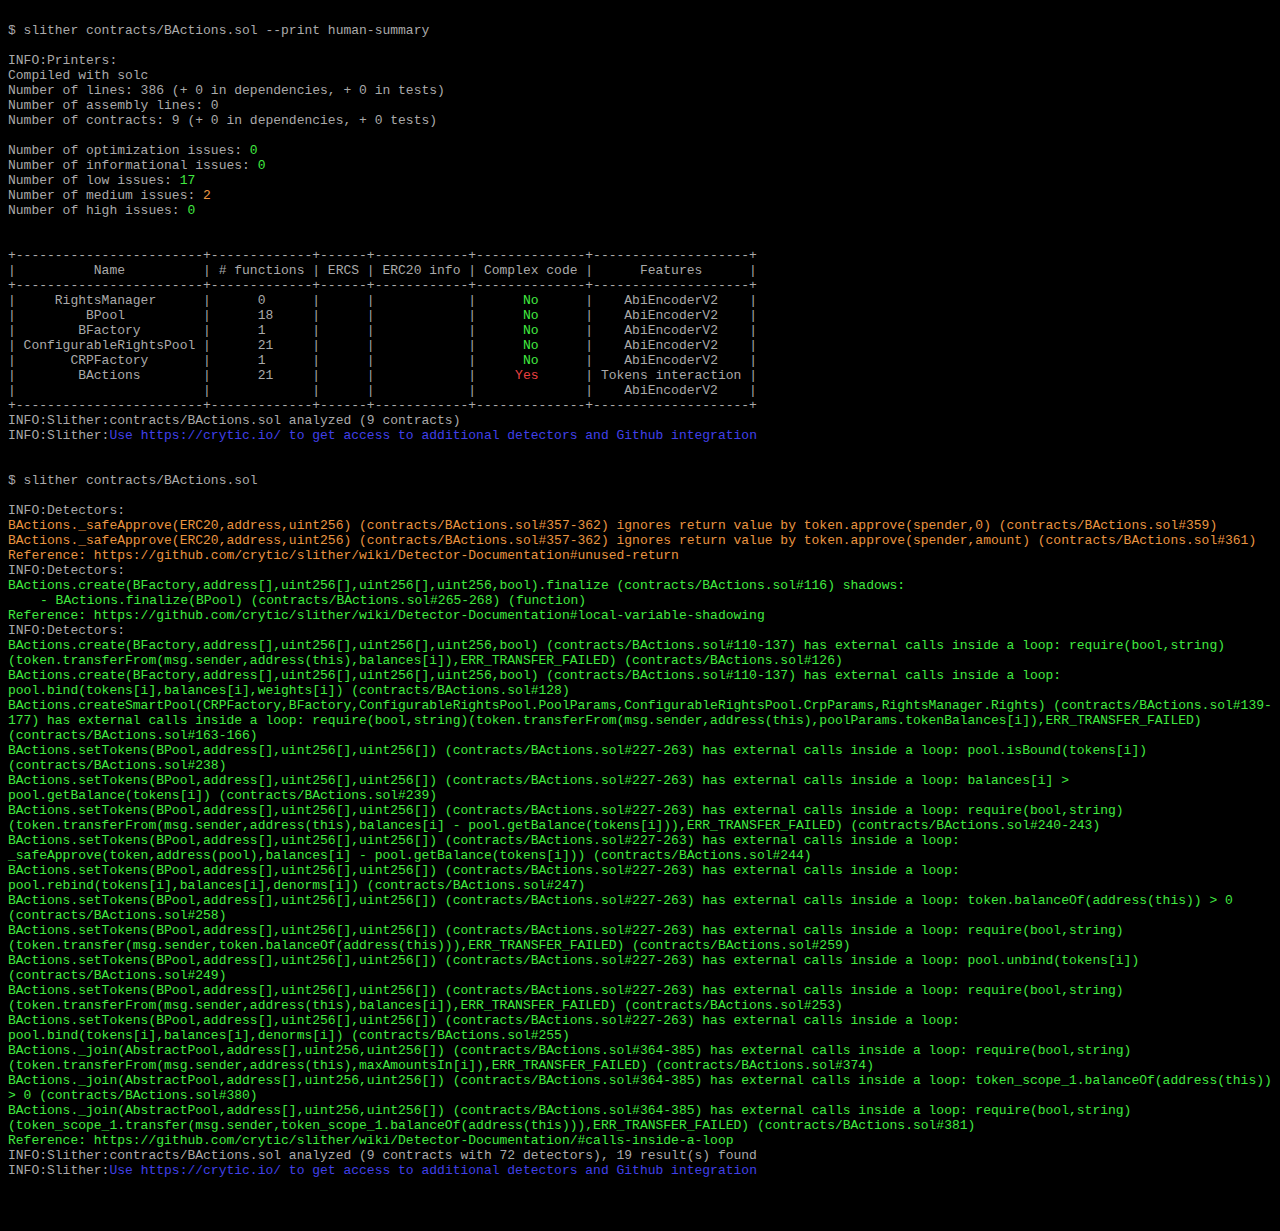
<file: slither/reports/BActions.sol.html>
<!DOCTYPE HTML PUBLIC "-//W3C//DTD HTML 4.01 Transitional//EN" "http://www.w3.org/TR/html4/loose.dtd">
<html>
<head>
<meta http-equiv="Content-Type" content="text/html; charset=utf-8">
<title></title>
<style type="text/css">
.ansi2html-content { display: inline; white-space: pre-wrap; word-wrap: break-word; }
.body_foreground { color: #AAAAAA; }
.body_background { background-color: #000000; }
.body_foreground > .bold,.bold > .body_foreground, body.body_foreground > pre > .bold { color: #FFFFFF; font-weight: normal; }
.inv_foreground { color: #000000; }
.inv_background { background-color: #AAAAAA; }
.ansi91 { color: #ea4040; }
.ansi92 { color: #40ea40; }
.ansi93 { color: #ea9540; }
.ansi94 { color: #4040ea; }
</style>
</head>
<body class="body_foreground body_background" style="font-size: normal;" >
<pre class="ansi2html-content">

$ slither contracts/BActions.sol --print human-summary

INFO:Printers:
Compiled with solc
Number of lines: 386 (+ 0 in dependencies, + 0 in tests)
Number of assembly lines: 0
Number of contracts: 9 (+ 0 in dependencies, + 0 tests) 

Number of optimization issues: <span class="ansi92">0</span>
Number of informational issues: <span class="ansi92">0</span>
Number of low issues: <span class="ansi92">17</span>
Number of medium issues: <span class="ansi93">2</span>
Number of high issues: <span class="ansi92">0</span>


+------------------------+-------------+------+------------+--------------+--------------------+
|          Name          | # functions | ERCS | ERC20 info | Complex code |      Features      |
+------------------------+-------------+------+------------+--------------+--------------------+
|     RightsManager      |      0      |      |            |      <span class="ansi92">No</span>      |    AbiEncoderV2    |
|         BPool          |      18     |      |            |      <span class="ansi92">No</span>      |    AbiEncoderV2    |
|        BFactory        |      1      |      |            |      <span class="ansi92">No</span>      |    AbiEncoderV2    |
| ConfigurableRightsPool |      21     |      |            |      <span class="ansi92">No</span>      |    AbiEncoderV2    |
|       CRPFactory       |      1      |      |            |      <span class="ansi92">No</span>      |    AbiEncoderV2    |
|        BActions        |      21     |      |            |     <span class="ansi91">Yes</span>      | Tokens interaction |
|                        |             |      |            |              |    AbiEncoderV2    |
+------------------------+-------------+------+------------+--------------+--------------------+
INFO:Slither:contracts/BActions.sol analyzed (9 contracts)
INFO:Slither:<span class="ansi94">Use https://crytic.io/ to get access to additional detectors and Github integration</span>


$ slither contracts/BActions.sol

INFO:Detectors:<span class="ansi93">
BActions._safeApprove(ERC20,address,uint256) (contracts/BActions.sol#357-362) ignores return value by token.approve(spender,0) (contracts/BActions.sol#359)
BActions._safeApprove(ERC20,address,uint256) (contracts/BActions.sol#357-362) ignores return value by token.approve(spender,amount) (contracts/BActions.sol#361)
Reference: https://github.com/crytic/slither/wiki/Detector-Documentation#unused-return</span>
INFO:Detectors:<span class="ansi92">
BActions.create(BFactory,address[],uint256[],uint256[],uint256,bool).finalize (contracts/BActions.sol#116) shadows:
	- BActions.finalize(BPool) (contracts/BActions.sol#265-268) (function)
Reference: https://github.com/crytic/slither/wiki/Detector-Documentation#local-variable-shadowing</span>
INFO:Detectors:<span class="ansi92">
BActions.create(BFactory,address[],uint256[],uint256[],uint256,bool) (contracts/BActions.sol#110-137) has external calls inside a loop: require(bool,string)(token.transferFrom(msg.sender,address(this),balances[i]),ERR_TRANSFER_FAILED) (contracts/BActions.sol#126)
BActions.create(BFactory,address[],uint256[],uint256[],uint256,bool) (contracts/BActions.sol#110-137) has external calls inside a loop: pool.bind(tokens[i],balances[i],weights[i]) (contracts/BActions.sol#128)
BActions.createSmartPool(CRPFactory,BFactory,ConfigurableRightsPool.PoolParams,ConfigurableRightsPool.CrpParams,RightsManager.Rights) (contracts/BActions.sol#139-177) has external calls inside a loop: require(bool,string)(token.transferFrom(msg.sender,address(this),poolParams.tokenBalances[i]),ERR_TRANSFER_FAILED) (contracts/BActions.sol#163-166)
BActions.setTokens(BPool,address[],uint256[],uint256[]) (contracts/BActions.sol#227-263) has external calls inside a loop: pool.isBound(tokens[i]) (contracts/BActions.sol#238)
BActions.setTokens(BPool,address[],uint256[],uint256[]) (contracts/BActions.sol#227-263) has external calls inside a loop: balances[i] &gt; pool.getBalance(tokens[i]) (contracts/BActions.sol#239)
BActions.setTokens(BPool,address[],uint256[],uint256[]) (contracts/BActions.sol#227-263) has external calls inside a loop: require(bool,string)(token.transferFrom(msg.sender,address(this),balances[i] - pool.getBalance(tokens[i])),ERR_TRANSFER_FAILED) (contracts/BActions.sol#240-243)
BActions.setTokens(BPool,address[],uint256[],uint256[]) (contracts/BActions.sol#227-263) has external calls inside a loop: _safeApprove(token,address(pool),balances[i] - pool.getBalance(tokens[i])) (contracts/BActions.sol#244)
BActions.setTokens(BPool,address[],uint256[],uint256[]) (contracts/BActions.sol#227-263) has external calls inside a loop: pool.rebind(tokens[i],balances[i],denorms[i]) (contracts/BActions.sol#247)
BActions.setTokens(BPool,address[],uint256[],uint256[]) (contracts/BActions.sol#227-263) has external calls inside a loop: token.balanceOf(address(this)) &gt; 0 (contracts/BActions.sol#258)
BActions.setTokens(BPool,address[],uint256[],uint256[]) (contracts/BActions.sol#227-263) has external calls inside a loop: require(bool,string)(token.transfer(msg.sender,token.balanceOf(address(this))),ERR_TRANSFER_FAILED) (contracts/BActions.sol#259)
BActions.setTokens(BPool,address[],uint256[],uint256[]) (contracts/BActions.sol#227-263) has external calls inside a loop: pool.unbind(tokens[i]) (contracts/BActions.sol#249)
BActions.setTokens(BPool,address[],uint256[],uint256[]) (contracts/BActions.sol#227-263) has external calls inside a loop: require(bool,string)(token.transferFrom(msg.sender,address(this),balances[i]),ERR_TRANSFER_FAILED) (contracts/BActions.sol#253)
BActions.setTokens(BPool,address[],uint256[],uint256[]) (contracts/BActions.sol#227-263) has external calls inside a loop: pool.bind(tokens[i],balances[i],denorms[i]) (contracts/BActions.sol#255)
BActions._join(AbstractPool,address[],uint256,uint256[]) (contracts/BActions.sol#364-385) has external calls inside a loop: require(bool,string)(token.transferFrom(msg.sender,address(this),maxAmountsIn[i]),ERR_TRANSFER_FAILED) (contracts/BActions.sol#374)
BActions._join(AbstractPool,address[],uint256,uint256[]) (contracts/BActions.sol#364-385) has external calls inside a loop: token_scope_1.balanceOf(address(this)) &gt; 0 (contracts/BActions.sol#380)
BActions._join(AbstractPool,address[],uint256,uint256[]) (contracts/BActions.sol#364-385) has external calls inside a loop: require(bool,string)(token_scope_1.transfer(msg.sender,token_scope_1.balanceOf(address(this))),ERR_TRANSFER_FAILED) (contracts/BActions.sol#381)
Reference: https://github.com/crytic/slither/wiki/Detector-Documentation/#calls-inside-a-loop</span>
INFO:Slither:contracts/BActions.sol analyzed (9 contracts with 72 detectors), 19 result(s) found
INFO:Slither:<span class="ansi94">Use https://crytic.io/ to get access to additional detectors and Github integration</span>



</pre>
</body>

</html>
</file>
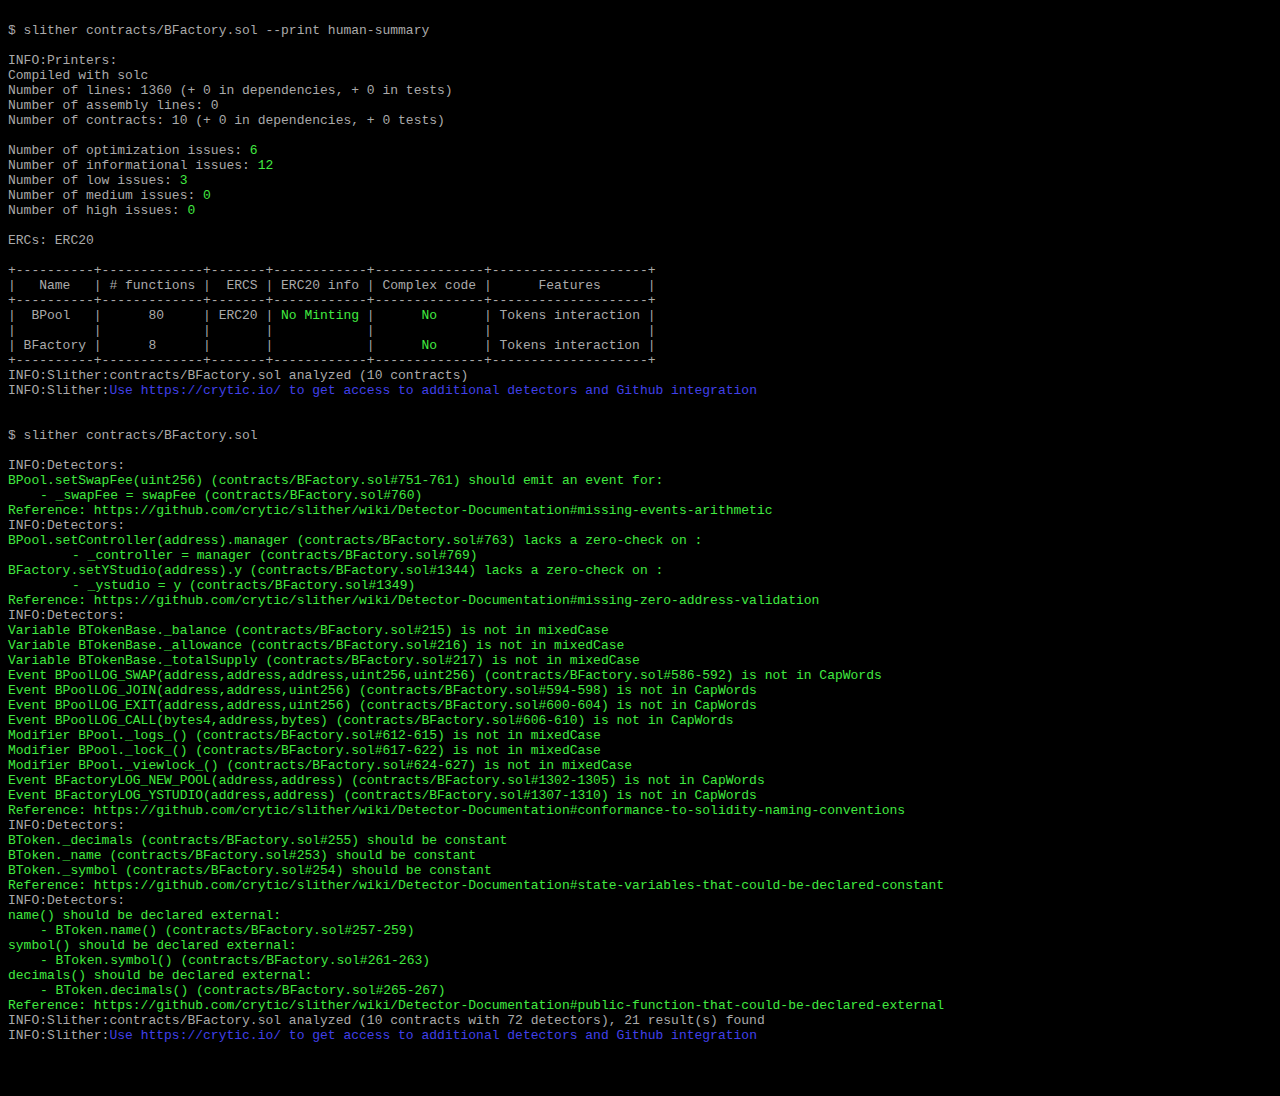
<file: slither/reports/BFactory.sol.html>
<!DOCTYPE HTML PUBLIC "-//W3C//DTD HTML 4.01 Transitional//EN" "http://www.w3.org/TR/html4/loose.dtd">
<html>
<head>
<meta http-equiv="Content-Type" content="text/html; charset=utf-8">
<title></title>
<style type="text/css">
.ansi2html-content { display: inline; white-space: pre-wrap; word-wrap: break-word; }
.body_foreground { color: #AAAAAA; }
.body_background { background-color: #000000; }
.body_foreground > .bold,.bold > .body_foreground, body.body_foreground > pre > .bold { color: #FFFFFF; font-weight: normal; }
.inv_foreground { color: #000000; }
.inv_background { background-color: #AAAAAA; }
.ansi92 { color: #40ea40; }
.ansi94 { color: #4040ea; }
</style>
</head>
<body class="body_foreground body_background" style="font-size: normal;" >
<pre class="ansi2html-content">

$ slither contracts/BFactory.sol --print human-summary

INFO:Printers:
Compiled with solc
Number of lines: 1360 (+ 0 in dependencies, + 0 in tests)
Number of assembly lines: 0
Number of contracts: 10 (+ 0 in dependencies, + 0 tests) 

Number of optimization issues: <span class="ansi92">6</span>
Number of informational issues: <span class="ansi92">12</span>
Number of low issues: <span class="ansi92">3</span>
Number of medium issues: <span class="ansi92">0</span>
Number of high issues: <span class="ansi92">0</span>

ERCs: ERC20

+----------+-------------+-------+------------+--------------+--------------------+
|   Name   | # functions |  ERCS | ERC20 info | Complex code |      Features      |
+----------+-------------+-------+------------+--------------+--------------------+
|  BPool   |      80     | ERC20 | <span class="ansi92">No Minting</span> |      <span class="ansi92">No</span>      | Tokens interaction |
|          |             |       |            |              |                    |
| BFactory |      8      |       |            |      <span class="ansi92">No</span>      | Tokens interaction |
+----------+-------------+-------+------------+--------------+--------------------+
INFO:Slither:contracts/BFactory.sol analyzed (10 contracts)
INFO:Slither:<span class="ansi94">Use https://crytic.io/ to get access to additional detectors and Github integration</span>


$ slither contracts/BFactory.sol

INFO:Detectors:<span class="ansi92">
BPool.setSwapFee(uint256) (contracts/BFactory.sol#751-761) should emit an event for: 
	- _swapFee = swapFee (contracts/BFactory.sol#760) 
Reference: https://github.com/crytic/slither/wiki/Detector-Documentation#missing-events-arithmetic</span>
INFO:Detectors:<span class="ansi92">
BPool.setController(address).manager (contracts/BFactory.sol#763) lacks a zero-check on :
		- _controller = manager (contracts/BFactory.sol#769)
BFactory.setYStudio(address).y (contracts/BFactory.sol#1344) lacks a zero-check on :
		- _ystudio = y (contracts/BFactory.sol#1349)
Reference: https://github.com/crytic/slither/wiki/Detector-Documentation#missing-zero-address-validation</span>
INFO:Detectors:<span class="ansi92">
Variable BTokenBase._balance (contracts/BFactory.sol#215) is not in mixedCase
Variable BTokenBase._allowance (contracts/BFactory.sol#216) is not in mixedCase
Variable BTokenBase._totalSupply (contracts/BFactory.sol#217) is not in mixedCase
Event BPoolLOG_SWAP(address,address,address,uint256,uint256) (contracts/BFactory.sol#586-592) is not in CapWords
Event BPoolLOG_JOIN(address,address,uint256) (contracts/BFactory.sol#594-598) is not in CapWords
Event BPoolLOG_EXIT(address,address,uint256) (contracts/BFactory.sol#600-604) is not in CapWords
Event BPoolLOG_CALL(bytes4,address,bytes) (contracts/BFactory.sol#606-610) is not in CapWords
Modifier BPool._logs_() (contracts/BFactory.sol#612-615) is not in mixedCase
Modifier BPool._lock_() (contracts/BFactory.sol#617-622) is not in mixedCase
Modifier BPool._viewlock_() (contracts/BFactory.sol#624-627) is not in mixedCase
Event BFactoryLOG_NEW_POOL(address,address) (contracts/BFactory.sol#1302-1305) is not in CapWords
Event BFactoryLOG_YSTUDIO(address,address) (contracts/BFactory.sol#1307-1310) is not in CapWords
Reference: https://github.com/crytic/slither/wiki/Detector-Documentation#conformance-to-solidity-naming-conventions</span>
INFO:Detectors:<span class="ansi92">
BToken._decimals (contracts/BFactory.sol#255) should be constant
BToken._name (contracts/BFactory.sol#253) should be constant
BToken._symbol (contracts/BFactory.sol#254) should be constant
Reference: https://github.com/crytic/slither/wiki/Detector-Documentation#state-variables-that-could-be-declared-constant</span>
INFO:Detectors:<span class="ansi92">
name() should be declared external:
	- BToken.name() (contracts/BFactory.sol#257-259)
symbol() should be declared external:
	- BToken.symbol() (contracts/BFactory.sol#261-263)
decimals() should be declared external:
	- BToken.decimals() (contracts/BFactory.sol#265-267)
Reference: https://github.com/crytic/slither/wiki/Detector-Documentation#public-function-that-could-be-declared-external</span>
INFO:Slither:contracts/BFactory.sol analyzed (10 contracts with 72 detectors), 21 result(s) found
INFO:Slither:<span class="ansi94">Use https://crytic.io/ to get access to additional detectors and Github integration</span>



</pre>
</body>

</html>
</file>
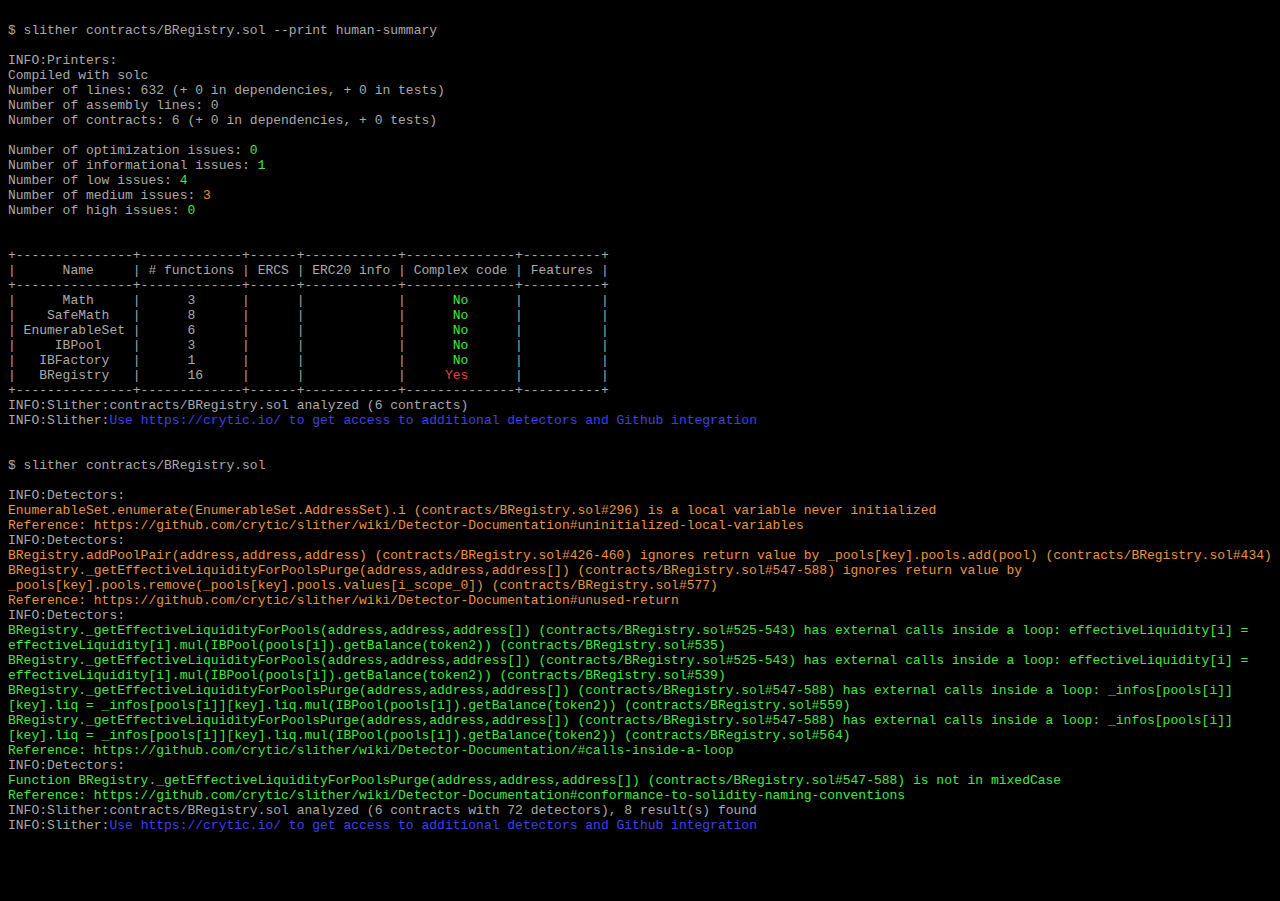
<file: slither/reports/BRegistry.sol.html>
<!DOCTYPE HTML PUBLIC "-//W3C//DTD HTML 4.01 Transitional//EN" "http://www.w3.org/TR/html4/loose.dtd">
<html>
<head>
<meta http-equiv="Content-Type" content="text/html; charset=utf-8">
<title></title>
<style type="text/css">
.ansi2html-content { display: inline; white-space: pre-wrap; word-wrap: break-word; }
.body_foreground { color: #AAAAAA; }
.body_background { background-color: #000000; }
.body_foreground > .bold,.bold > .body_foreground, body.body_foreground > pre > .bold { color: #FFFFFF; font-weight: normal; }
.inv_foreground { color: #000000; }
.inv_background { background-color: #AAAAAA; }
.ansi91 { color: #ea4040; }
.ansi92 { color: #40ea40; }
.ansi93 { color: #ea9540; }
.ansi94 { color: #4040ea; }
</style>
</head>
<body class="body_foreground body_background" style="font-size: normal;" >
<pre class="ansi2html-content">

$ slither contracts/BRegistry.sol --print human-summary

INFO:Printers:
Compiled with solc
Number of lines: 632 (+ 0 in dependencies, + 0 in tests)
Number of assembly lines: 0
Number of contracts: 6 (+ 0 in dependencies, + 0 tests) 

Number of optimization issues: <span class="ansi92">0</span>
Number of informational issues: <span class="ansi92">1</span>
Number of low issues: <span class="ansi92">4</span>
Number of medium issues: <span class="ansi93">3</span>
Number of high issues: <span class="ansi92">0</span>


+---------------+-------------+------+------------+--------------+----------+
|      Name     | # functions | ERCS | ERC20 info | Complex code | Features |
+---------------+-------------+------+------------+--------------+----------+
|      Math     |      3      |      |            |      <span class="ansi92">No</span>      |          |
|    SafeMath   |      8      |      |            |      <span class="ansi92">No</span>      |          |
| EnumerableSet |      6      |      |            |      <span class="ansi92">No</span>      |          |
|     IBPool    |      3      |      |            |      <span class="ansi92">No</span>      |          |
|   IBFactory   |      1      |      |            |      <span class="ansi92">No</span>      |          |
|   BRegistry   |      16     |      |            |     <span class="ansi91">Yes</span>      |          |
+---------------+-------------+------+------------+--------------+----------+
INFO:Slither:contracts/BRegistry.sol analyzed (6 contracts)
INFO:Slither:<span class="ansi94">Use https://crytic.io/ to get access to additional detectors and Github integration</span>


$ slither contracts/BRegistry.sol

INFO:Detectors:<span class="ansi93">
EnumerableSet.enumerate(EnumerableSet.AddressSet).i (contracts/BRegistry.sol#296) is a local variable never initialized
Reference: https://github.com/crytic/slither/wiki/Detector-Documentation#uninitialized-local-variables</span>
INFO:Detectors:<span class="ansi93">
BRegistry.addPoolPair(address,address,address) (contracts/BRegistry.sol#426-460) ignores return value by _pools[key].pools.add(pool) (contracts/BRegistry.sol#434)
BRegistry._getEffectiveLiquidityForPoolsPurge(address,address,address[]) (contracts/BRegistry.sol#547-588) ignores return value by _pools[key].pools.remove(_pools[key].pools.values[i_scope_0]) (contracts/BRegistry.sol#577)
Reference: https://github.com/crytic/slither/wiki/Detector-Documentation#unused-return</span>
INFO:Detectors:<span class="ansi92">
BRegistry._getEffectiveLiquidityForPools(address,address,address[]) (contracts/BRegistry.sol#525-543) has external calls inside a loop: effectiveLiquidity[i] = effectiveLiquidity[i].mul(IBPool(pools[i]).getBalance(token2)) (contracts/BRegistry.sol#535)
BRegistry._getEffectiveLiquidityForPools(address,address,address[]) (contracts/BRegistry.sol#525-543) has external calls inside a loop: effectiveLiquidity[i] = effectiveLiquidity[i].mul(IBPool(pools[i]).getBalance(token2)) (contracts/BRegistry.sol#539)
BRegistry._getEffectiveLiquidityForPoolsPurge(address,address,address[]) (contracts/BRegistry.sol#547-588) has external calls inside a loop: _infos[pools[i]][key].liq = _infos[pools[i]][key].liq.mul(IBPool(pools[i]).getBalance(token2)) (contracts/BRegistry.sol#559)
BRegistry._getEffectiveLiquidityForPoolsPurge(address,address,address[]) (contracts/BRegistry.sol#547-588) has external calls inside a loop: _infos[pools[i]][key].liq = _infos[pools[i]][key].liq.mul(IBPool(pools[i]).getBalance(token2)) (contracts/BRegistry.sol#564)
Reference: https://github.com/crytic/slither/wiki/Detector-Documentation/#calls-inside-a-loop</span>
INFO:Detectors:<span class="ansi92">
Function BRegistry._getEffectiveLiquidityForPoolsPurge(address,address,address[]) (contracts/BRegistry.sol#547-588) is not in mixedCase
Reference: https://github.com/crytic/slither/wiki/Detector-Documentation#conformance-to-solidity-naming-conventions</span>
INFO:Slither:contracts/BRegistry.sol analyzed (6 contracts with 72 detectors), 8 result(s) found
INFO:Slither:<span class="ansi94">Use https://crytic.io/ to get access to additional detectors and Github integration</span>



</pre>
</body>

</html>
</file>
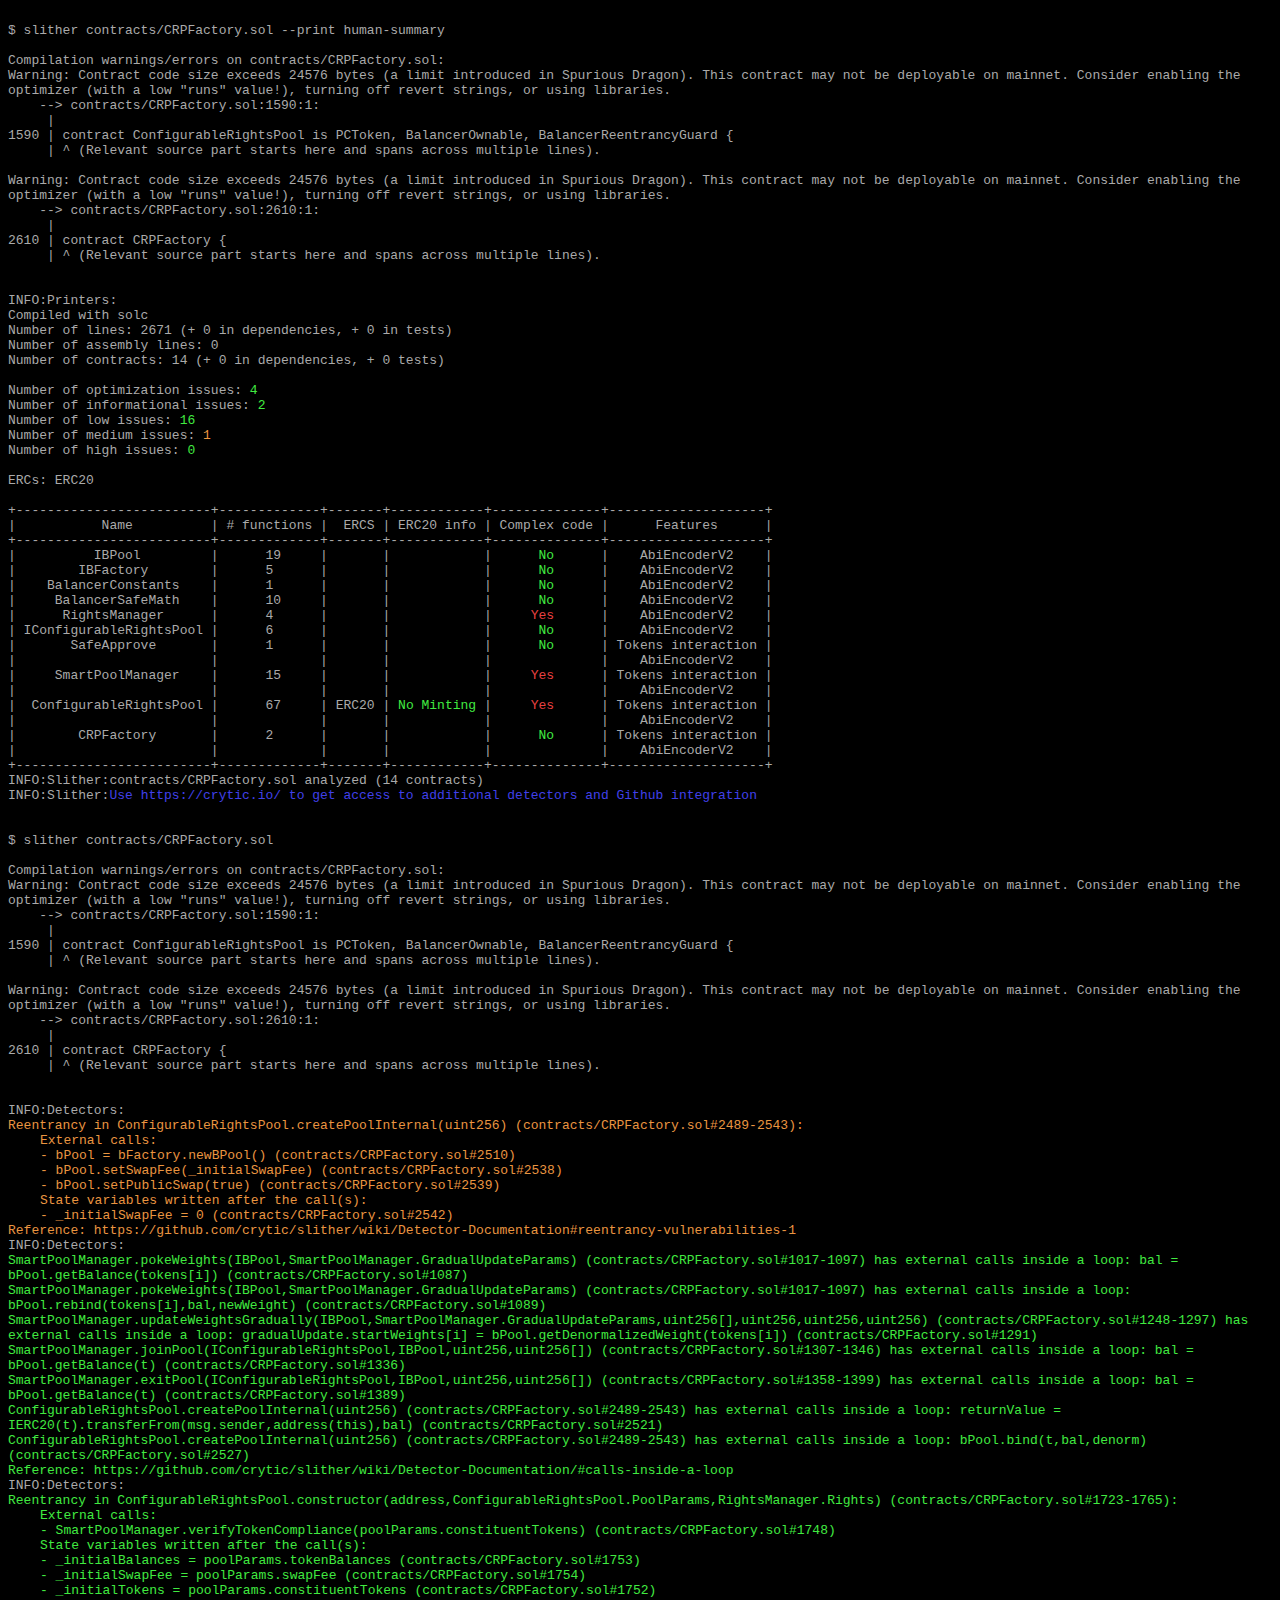
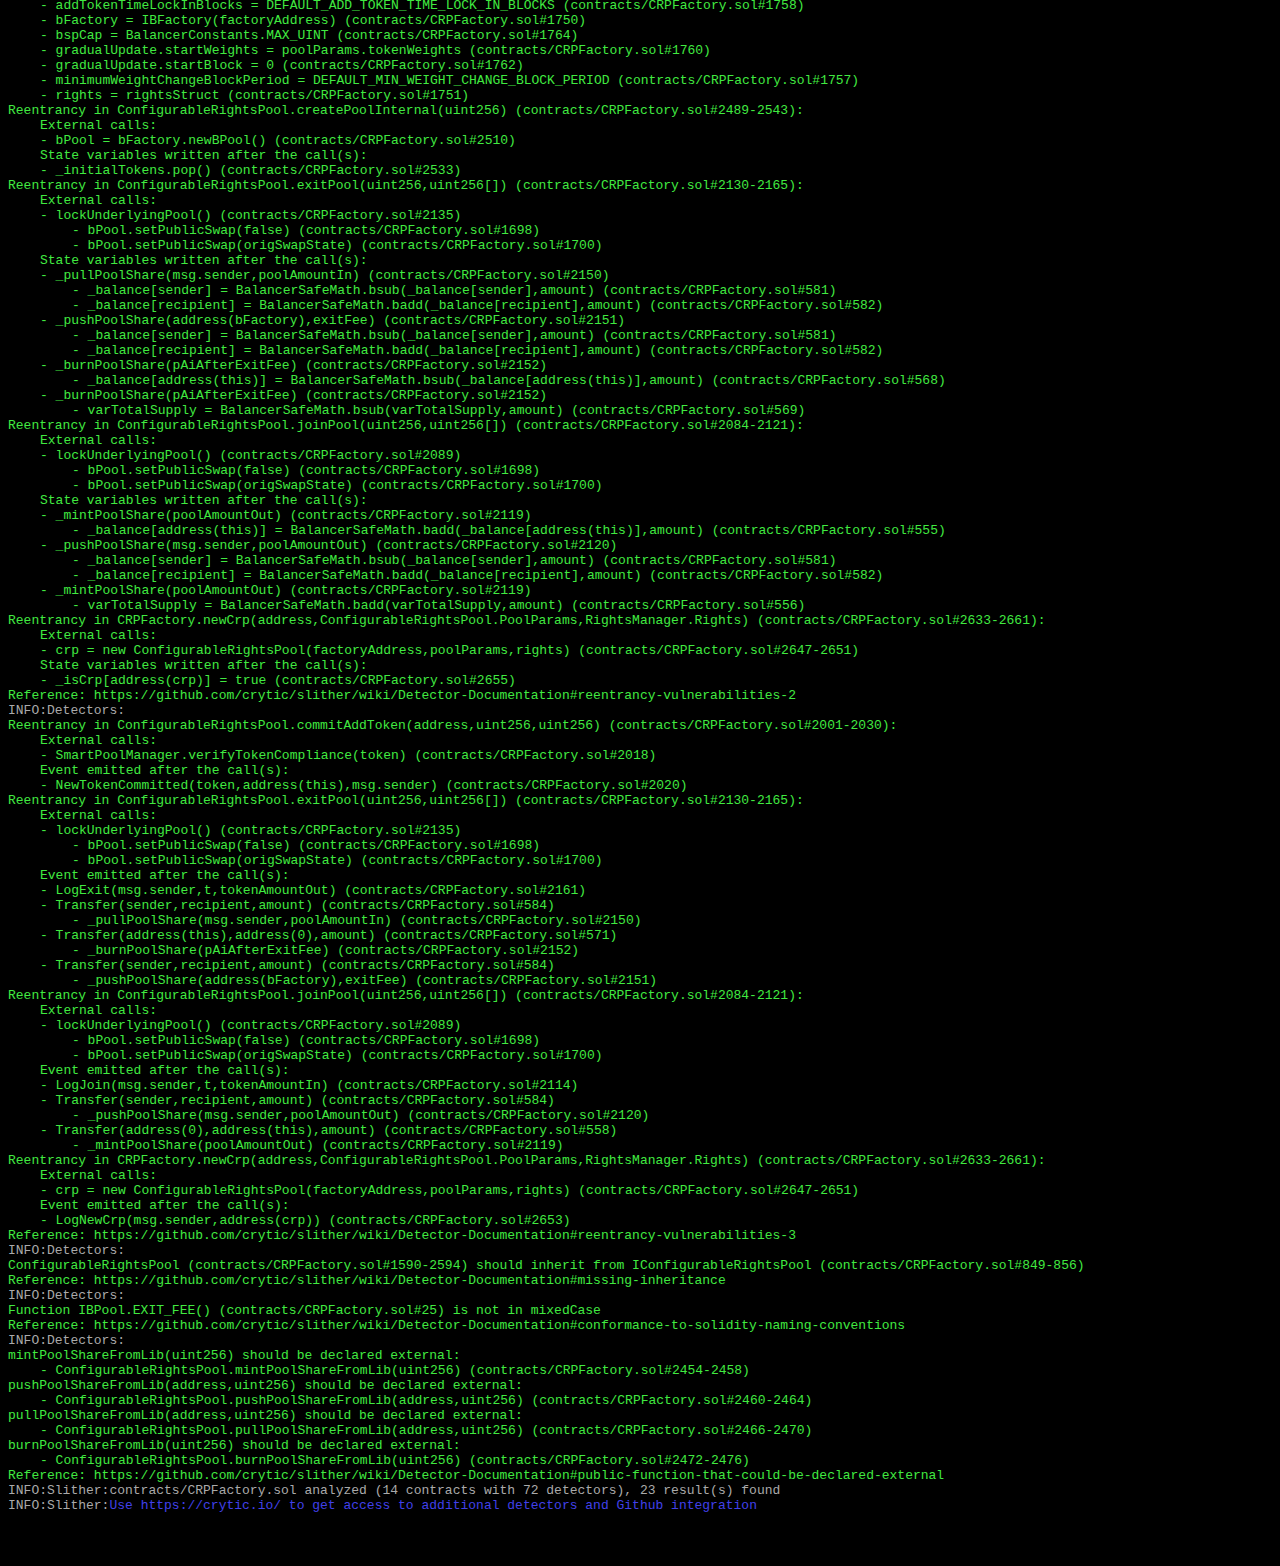
<file: slither/reports/CRPFactory.sol.html>
<!DOCTYPE HTML PUBLIC "-//W3C//DTD HTML 4.01 Transitional//EN" "http://www.w3.org/TR/html4/loose.dtd">
<html>
<head>
<meta http-equiv="Content-Type" content="text/html; charset=utf-8">
<title></title>
<style type="text/css">
.ansi2html-content { display: inline; white-space: pre-wrap; word-wrap: break-word; }
.body_foreground { color: #AAAAAA; }
.body_background { background-color: #000000; }
.body_foreground > .bold,.bold > .body_foreground, body.body_foreground > pre > .bold { color: #FFFFFF; font-weight: normal; }
.inv_foreground { color: #000000; }
.inv_background { background-color: #AAAAAA; }
.ansi91 { color: #ea4040; }
.ansi92 { color: #40ea40; }
.ansi93 { color: #ea9540; }
.ansi94 { color: #4040ea; }
</style>
</head>
<body class="body_foreground body_background" style="font-size: normal;" >
<pre class="ansi2html-content">

$ slither contracts/CRPFactory.sol --print human-summary

Compilation warnings/errors on contracts/CRPFactory.sol:
Warning: Contract code size exceeds 24576 bytes (a limit introduced in Spurious Dragon). This contract may not be deployable on mainnet. Consider enabling the optimizer (with a low "runs" value!), turning off revert strings, or using libraries.
    --&gt; contracts/CRPFactory.sol:1590:1:
     |
1590 | contract ConfigurableRightsPool is PCToken, BalancerOwnable, BalancerReentrancyGuard {
     | ^ (Relevant source part starts here and spans across multiple lines).

Warning: Contract code size exceeds 24576 bytes (a limit introduced in Spurious Dragon). This contract may not be deployable on mainnet. Consider enabling the optimizer (with a low "runs" value!), turning off revert strings, or using libraries.
    --&gt; contracts/CRPFactory.sol:2610:1:
     |
2610 | contract CRPFactory {
     | ^ (Relevant source part starts here and spans across multiple lines).


INFO:Printers:
Compiled with solc
Number of lines: 2671 (+ 0 in dependencies, + 0 in tests)
Number of assembly lines: 0
Number of contracts: 14 (+ 0 in dependencies, + 0 tests) 

Number of optimization issues: <span class="ansi92">4</span>
Number of informational issues: <span class="ansi92">2</span>
Number of low issues: <span class="ansi92">16</span>
Number of medium issues: <span class="ansi93">1</span>
Number of high issues: <span class="ansi92">0</span>

ERCs: ERC20

+-------------------------+-------------+-------+------------+--------------+--------------------+
|           Name          | # functions |  ERCS | ERC20 info | Complex code |      Features      |
+-------------------------+-------------+-------+------------+--------------+--------------------+
|          IBPool         |      19     |       |            |      <span class="ansi92">No</span>      |    AbiEncoderV2    |
|        IBFactory        |      5      |       |            |      <span class="ansi92">No</span>      |    AbiEncoderV2    |
|    BalancerConstants    |      1      |       |            |      <span class="ansi92">No</span>      |    AbiEncoderV2    |
|     BalancerSafeMath    |      10     |       |            |      <span class="ansi92">No</span>      |    AbiEncoderV2    |
|      RightsManager      |      4      |       |            |     <span class="ansi91">Yes</span>      |    AbiEncoderV2    |
| IConfigurableRightsPool |      6      |       |            |      <span class="ansi92">No</span>      |    AbiEncoderV2    |
|       SafeApprove       |      1      |       |            |      <span class="ansi92">No</span>      | Tokens interaction |
|                         |             |       |            |              |    AbiEncoderV2    |
|     SmartPoolManager    |      15     |       |            |     <span class="ansi91">Yes</span>      | Tokens interaction |
|                         |             |       |            |              |    AbiEncoderV2    |
|  ConfigurableRightsPool |      67     | ERC20 | <span class="ansi92">No Minting</span> |     <span class="ansi91">Yes</span>      | Tokens interaction |
|                         |             |       |            |              |    AbiEncoderV2    |
|        CRPFactory       |      2      |       |            |      <span class="ansi92">No</span>      | Tokens interaction |
|                         |             |       |            |              |    AbiEncoderV2    |
+-------------------------+-------------+-------+------------+--------------+--------------------+
INFO:Slither:contracts/CRPFactory.sol analyzed (14 contracts)
INFO:Slither:<span class="ansi94">Use https://crytic.io/ to get access to additional detectors and Github integration</span>


$ slither contracts/CRPFactory.sol

Compilation warnings/errors on contracts/CRPFactory.sol:
Warning: Contract code size exceeds 24576 bytes (a limit introduced in Spurious Dragon). This contract may not be deployable on mainnet. Consider enabling the optimizer (with a low "runs" value!), turning off revert strings, or using libraries.
    --&gt; contracts/CRPFactory.sol:1590:1:
     |
1590 | contract ConfigurableRightsPool is PCToken, BalancerOwnable, BalancerReentrancyGuard {
     | ^ (Relevant source part starts here and spans across multiple lines).

Warning: Contract code size exceeds 24576 bytes (a limit introduced in Spurious Dragon). This contract may not be deployable on mainnet. Consider enabling the optimizer (with a low "runs" value!), turning off revert strings, or using libraries.
    --&gt; contracts/CRPFactory.sol:2610:1:
     |
2610 | contract CRPFactory {
     | ^ (Relevant source part starts here and spans across multiple lines).


INFO:Detectors:<span class="ansi93">
Reentrancy in ConfigurableRightsPool.createPoolInternal(uint256) (contracts/CRPFactory.sol#2489-2543):
	External calls:
	- bPool = bFactory.newBPool() (contracts/CRPFactory.sol#2510)
	- bPool.setSwapFee(_initialSwapFee) (contracts/CRPFactory.sol#2538)
	- bPool.setPublicSwap(true) (contracts/CRPFactory.sol#2539)
	State variables written after the call(s):
	- _initialSwapFee = 0 (contracts/CRPFactory.sol#2542)
Reference: https://github.com/crytic/slither/wiki/Detector-Documentation#reentrancy-vulnerabilities-1</span>
INFO:Detectors:<span class="ansi92">
SmartPoolManager.pokeWeights(IBPool,SmartPoolManager.GradualUpdateParams) (contracts/CRPFactory.sol#1017-1097) has external calls inside a loop: bal = bPool.getBalance(tokens[i]) (contracts/CRPFactory.sol#1087)
SmartPoolManager.pokeWeights(IBPool,SmartPoolManager.GradualUpdateParams) (contracts/CRPFactory.sol#1017-1097) has external calls inside a loop: bPool.rebind(tokens[i],bal,newWeight) (contracts/CRPFactory.sol#1089)
SmartPoolManager.updateWeightsGradually(IBPool,SmartPoolManager.GradualUpdateParams,uint256[],uint256,uint256,uint256) (contracts/CRPFactory.sol#1248-1297) has external calls inside a loop: gradualUpdate.startWeights[i] = bPool.getDenormalizedWeight(tokens[i]) (contracts/CRPFactory.sol#1291)
SmartPoolManager.joinPool(IConfigurableRightsPool,IBPool,uint256,uint256[]) (contracts/CRPFactory.sol#1307-1346) has external calls inside a loop: bal = bPool.getBalance(t) (contracts/CRPFactory.sol#1336)
SmartPoolManager.exitPool(IConfigurableRightsPool,IBPool,uint256,uint256[]) (contracts/CRPFactory.sol#1358-1399) has external calls inside a loop: bal = bPool.getBalance(t) (contracts/CRPFactory.sol#1389)
ConfigurableRightsPool.createPoolInternal(uint256) (contracts/CRPFactory.sol#2489-2543) has external calls inside a loop: returnValue = IERC20(t).transferFrom(msg.sender,address(this),bal) (contracts/CRPFactory.sol#2521)
ConfigurableRightsPool.createPoolInternal(uint256) (contracts/CRPFactory.sol#2489-2543) has external calls inside a loop: bPool.bind(t,bal,denorm) (contracts/CRPFactory.sol#2527)
Reference: https://github.com/crytic/slither/wiki/Detector-Documentation/#calls-inside-a-loop</span>
INFO:Detectors:<span class="ansi92">
Reentrancy in ConfigurableRightsPool.constructor(address,ConfigurableRightsPool.PoolParams,RightsManager.Rights) (contracts/CRPFactory.sol#1723-1765):
	External calls:
	- SmartPoolManager.verifyTokenCompliance(poolParams.constituentTokens) (contracts/CRPFactory.sol#1748)
	State variables written after the call(s):
	- _initialBalances = poolParams.tokenBalances (contracts/CRPFactory.sol#1753)
	- _initialSwapFee = poolParams.swapFee (contracts/CRPFactory.sol#1754)
	- _initialTokens = poolParams.constituentTokens (contracts/CRPFactory.sol#1752)
	- addTokenTimeLockInBlocks = DEFAULT_ADD_TOKEN_TIME_LOCK_IN_BLOCKS (contracts/CRPFactory.sol#1758)
	- bFactory = IBFactory(factoryAddress) (contracts/CRPFactory.sol#1750)
	- bspCap = BalancerConstants.MAX_UINT (contracts/CRPFactory.sol#1764)
	- gradualUpdate.startWeights = poolParams.tokenWeights (contracts/CRPFactory.sol#1760)
	- gradualUpdate.startBlock = 0 (contracts/CRPFactory.sol#1762)
	- minimumWeightChangeBlockPeriod = DEFAULT_MIN_WEIGHT_CHANGE_BLOCK_PERIOD (contracts/CRPFactory.sol#1757)
	- rights = rightsStruct (contracts/CRPFactory.sol#1751)
Reentrancy in ConfigurableRightsPool.createPoolInternal(uint256) (contracts/CRPFactory.sol#2489-2543):
	External calls:
	- bPool = bFactory.newBPool() (contracts/CRPFactory.sol#2510)
	State variables written after the call(s):
	- _initialTokens.pop() (contracts/CRPFactory.sol#2533)
Reentrancy in ConfigurableRightsPool.exitPool(uint256,uint256[]) (contracts/CRPFactory.sol#2130-2165):
	External calls:
	- lockUnderlyingPool() (contracts/CRPFactory.sol#2135)
		- bPool.setPublicSwap(false) (contracts/CRPFactory.sol#1698)
		- bPool.setPublicSwap(origSwapState) (contracts/CRPFactory.sol#1700)
	State variables written after the call(s):
	- _pullPoolShare(msg.sender,poolAmountIn) (contracts/CRPFactory.sol#2150)
		- _balance[sender] = BalancerSafeMath.bsub(_balance[sender],amount) (contracts/CRPFactory.sol#581)
		- _balance[recipient] = BalancerSafeMath.badd(_balance[recipient],amount) (contracts/CRPFactory.sol#582)
	- _pushPoolShare(address(bFactory),exitFee) (contracts/CRPFactory.sol#2151)
		- _balance[sender] = BalancerSafeMath.bsub(_balance[sender],amount) (contracts/CRPFactory.sol#581)
		- _balance[recipient] = BalancerSafeMath.badd(_balance[recipient],amount) (contracts/CRPFactory.sol#582)
	- _burnPoolShare(pAiAfterExitFee) (contracts/CRPFactory.sol#2152)
		- _balance[address(this)] = BalancerSafeMath.bsub(_balance[address(this)],amount) (contracts/CRPFactory.sol#568)
	- _burnPoolShare(pAiAfterExitFee) (contracts/CRPFactory.sol#2152)
		- varTotalSupply = BalancerSafeMath.bsub(varTotalSupply,amount) (contracts/CRPFactory.sol#569)
Reentrancy in ConfigurableRightsPool.joinPool(uint256,uint256[]) (contracts/CRPFactory.sol#2084-2121):
	External calls:
	- lockUnderlyingPool() (contracts/CRPFactory.sol#2089)
		- bPool.setPublicSwap(false) (contracts/CRPFactory.sol#1698)
		- bPool.setPublicSwap(origSwapState) (contracts/CRPFactory.sol#1700)
	State variables written after the call(s):
	- _mintPoolShare(poolAmountOut) (contracts/CRPFactory.sol#2119)
		- _balance[address(this)] = BalancerSafeMath.badd(_balance[address(this)],amount) (contracts/CRPFactory.sol#555)
	- _pushPoolShare(msg.sender,poolAmountOut) (contracts/CRPFactory.sol#2120)
		- _balance[sender] = BalancerSafeMath.bsub(_balance[sender],amount) (contracts/CRPFactory.sol#581)
		- _balance[recipient] = BalancerSafeMath.badd(_balance[recipient],amount) (contracts/CRPFactory.sol#582)
	- _mintPoolShare(poolAmountOut) (contracts/CRPFactory.sol#2119)
		- varTotalSupply = BalancerSafeMath.badd(varTotalSupply,amount) (contracts/CRPFactory.sol#556)
Reentrancy in CRPFactory.newCrp(address,ConfigurableRightsPool.PoolParams,RightsManager.Rights) (contracts/CRPFactory.sol#2633-2661):
	External calls:
	- crp = new ConfigurableRightsPool(factoryAddress,poolParams,rights) (contracts/CRPFactory.sol#2647-2651)
	State variables written after the call(s):
	- _isCrp[address(crp)] = true (contracts/CRPFactory.sol#2655)
Reference: https://github.com/crytic/slither/wiki/Detector-Documentation#reentrancy-vulnerabilities-2</span>
INFO:Detectors:<span class="ansi92">
Reentrancy in ConfigurableRightsPool.commitAddToken(address,uint256,uint256) (contracts/CRPFactory.sol#2001-2030):
	External calls:
	- SmartPoolManager.verifyTokenCompliance(token) (contracts/CRPFactory.sol#2018)
	Event emitted after the call(s):
	- NewTokenCommitted(token,address(this),msg.sender) (contracts/CRPFactory.sol#2020)
Reentrancy in ConfigurableRightsPool.exitPool(uint256,uint256[]) (contracts/CRPFactory.sol#2130-2165):
	External calls:
	- lockUnderlyingPool() (contracts/CRPFactory.sol#2135)
		- bPool.setPublicSwap(false) (contracts/CRPFactory.sol#1698)
		- bPool.setPublicSwap(origSwapState) (contracts/CRPFactory.sol#1700)
	Event emitted after the call(s):
	- LogExit(msg.sender,t,tokenAmountOut) (contracts/CRPFactory.sol#2161)
	- Transfer(sender,recipient,amount) (contracts/CRPFactory.sol#584)
		- _pullPoolShare(msg.sender,poolAmountIn) (contracts/CRPFactory.sol#2150)
	- Transfer(address(this),address(0),amount) (contracts/CRPFactory.sol#571)
		- _burnPoolShare(pAiAfterExitFee) (contracts/CRPFactory.sol#2152)
	- Transfer(sender,recipient,amount) (contracts/CRPFactory.sol#584)
		- _pushPoolShare(address(bFactory),exitFee) (contracts/CRPFactory.sol#2151)
Reentrancy in ConfigurableRightsPool.joinPool(uint256,uint256[]) (contracts/CRPFactory.sol#2084-2121):
	External calls:
	- lockUnderlyingPool() (contracts/CRPFactory.sol#2089)
		- bPool.setPublicSwap(false) (contracts/CRPFactory.sol#1698)
		- bPool.setPublicSwap(origSwapState) (contracts/CRPFactory.sol#1700)
	Event emitted after the call(s):
	- LogJoin(msg.sender,t,tokenAmountIn) (contracts/CRPFactory.sol#2114)
	- Transfer(sender,recipient,amount) (contracts/CRPFactory.sol#584)
		- _pushPoolShare(msg.sender,poolAmountOut) (contracts/CRPFactory.sol#2120)
	- Transfer(address(0),address(this),amount) (contracts/CRPFactory.sol#558)
		- _mintPoolShare(poolAmountOut) (contracts/CRPFactory.sol#2119)
Reentrancy in CRPFactory.newCrp(address,ConfigurableRightsPool.PoolParams,RightsManager.Rights) (contracts/CRPFactory.sol#2633-2661):
	External calls:
	- crp = new ConfigurableRightsPool(factoryAddress,poolParams,rights) (contracts/CRPFactory.sol#2647-2651)
	Event emitted after the call(s):
	- LogNewCrp(msg.sender,address(crp)) (contracts/CRPFactory.sol#2653)
Reference: https://github.com/crytic/slither/wiki/Detector-Documentation#reentrancy-vulnerabilities-3</span>
INFO:Detectors:<span class="ansi92">
ConfigurableRightsPool (contracts/CRPFactory.sol#1590-2594) should inherit from IConfigurableRightsPool (contracts/CRPFactory.sol#849-856)
Reference: https://github.com/crytic/slither/wiki/Detector-Documentation#missing-inheritance</span>
INFO:Detectors:<span class="ansi92">
Function IBPool.EXIT_FEE() (contracts/CRPFactory.sol#25) is not in mixedCase
Reference: https://github.com/crytic/slither/wiki/Detector-Documentation#conformance-to-solidity-naming-conventions</span>
INFO:Detectors:<span class="ansi92">
mintPoolShareFromLib(uint256) should be declared external:
	- ConfigurableRightsPool.mintPoolShareFromLib(uint256) (contracts/CRPFactory.sol#2454-2458)
pushPoolShareFromLib(address,uint256) should be declared external:
	- ConfigurableRightsPool.pushPoolShareFromLib(address,uint256) (contracts/CRPFactory.sol#2460-2464)
pullPoolShareFromLib(address,uint256) should be declared external:
	- ConfigurableRightsPool.pullPoolShareFromLib(address,uint256) (contracts/CRPFactory.sol#2466-2470)
burnPoolShareFromLib(uint256) should be declared external:
	- ConfigurableRightsPool.burnPoolShareFromLib(uint256) (contracts/CRPFactory.sol#2472-2476)
Reference: https://github.com/crytic/slither/wiki/Detector-Documentation#public-function-that-could-be-declared-external</span>
INFO:Slither:contracts/CRPFactory.sol analyzed (14 contracts with 72 detectors), 23 result(s) found
INFO:Slither:<span class="ansi94">Use https://crytic.io/ to get access to additional detectors and Github integration</span>



</pre>
</body>

</html>
</file>
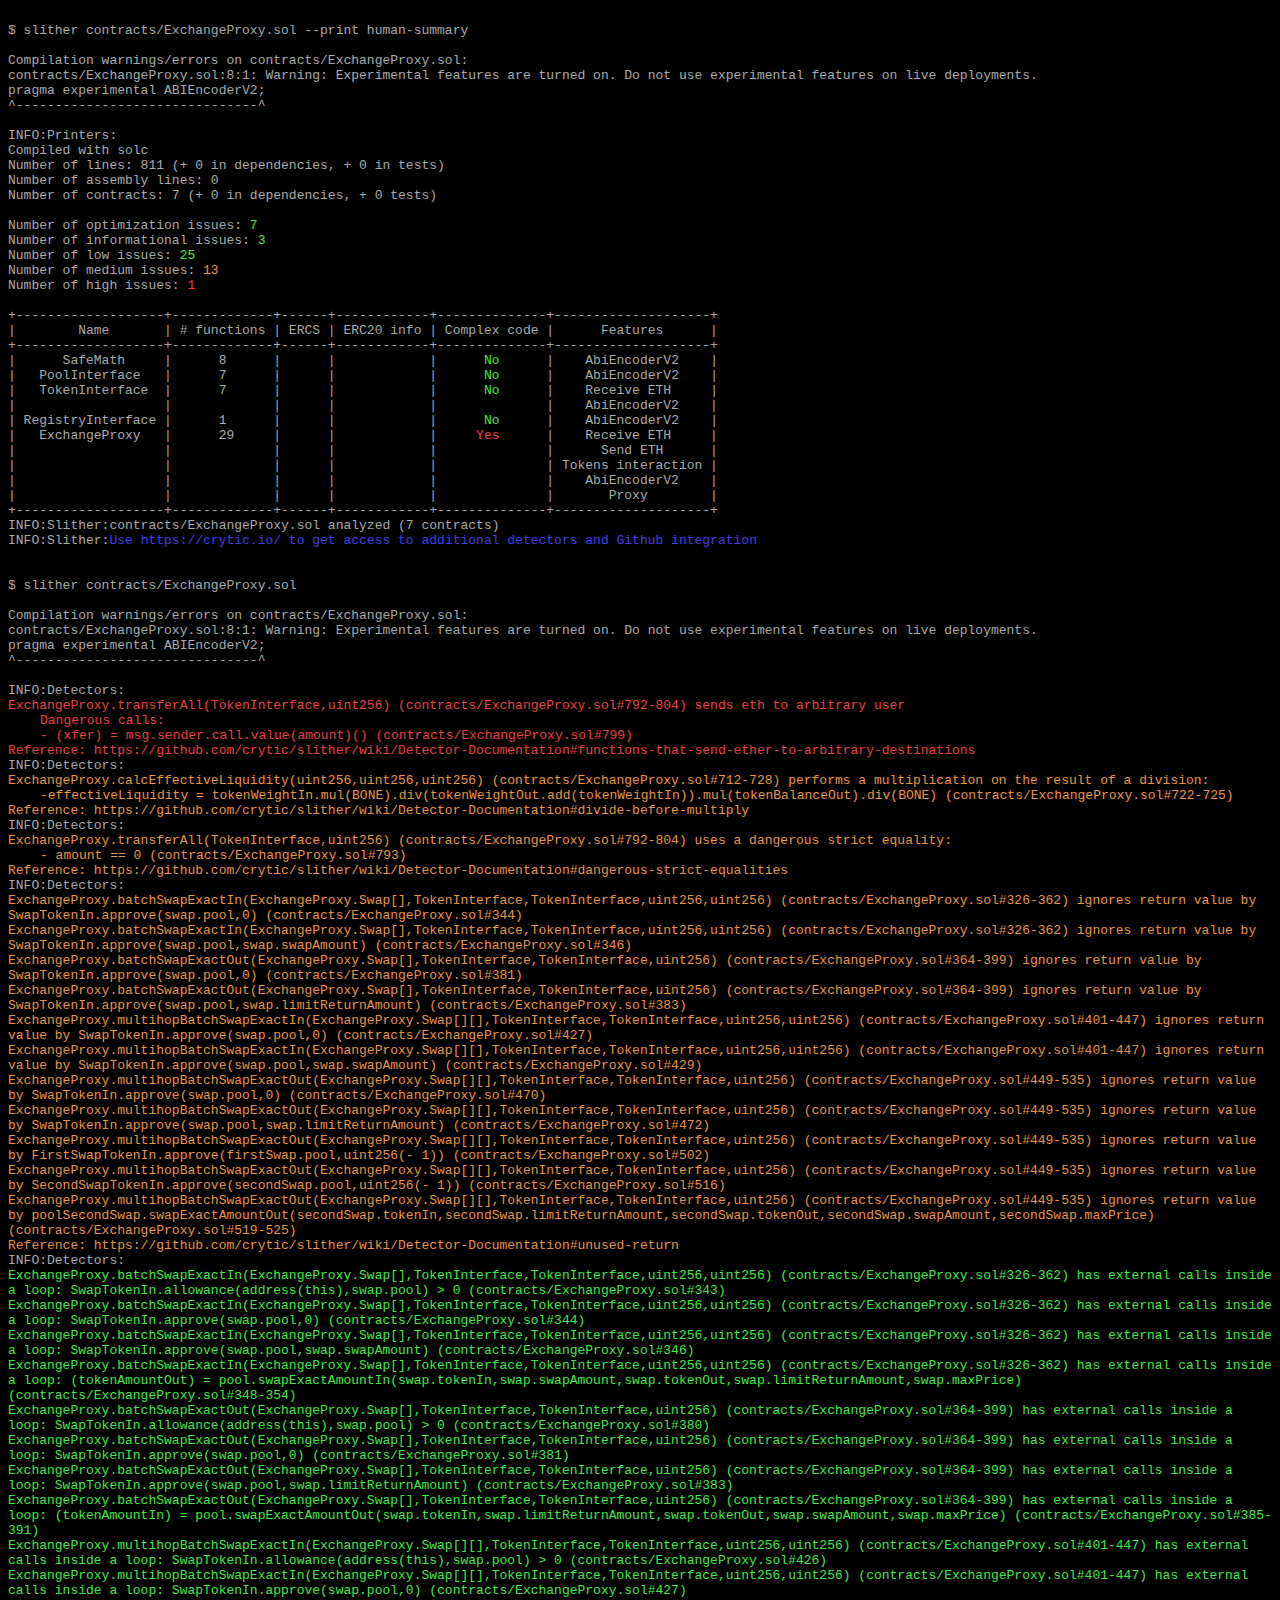
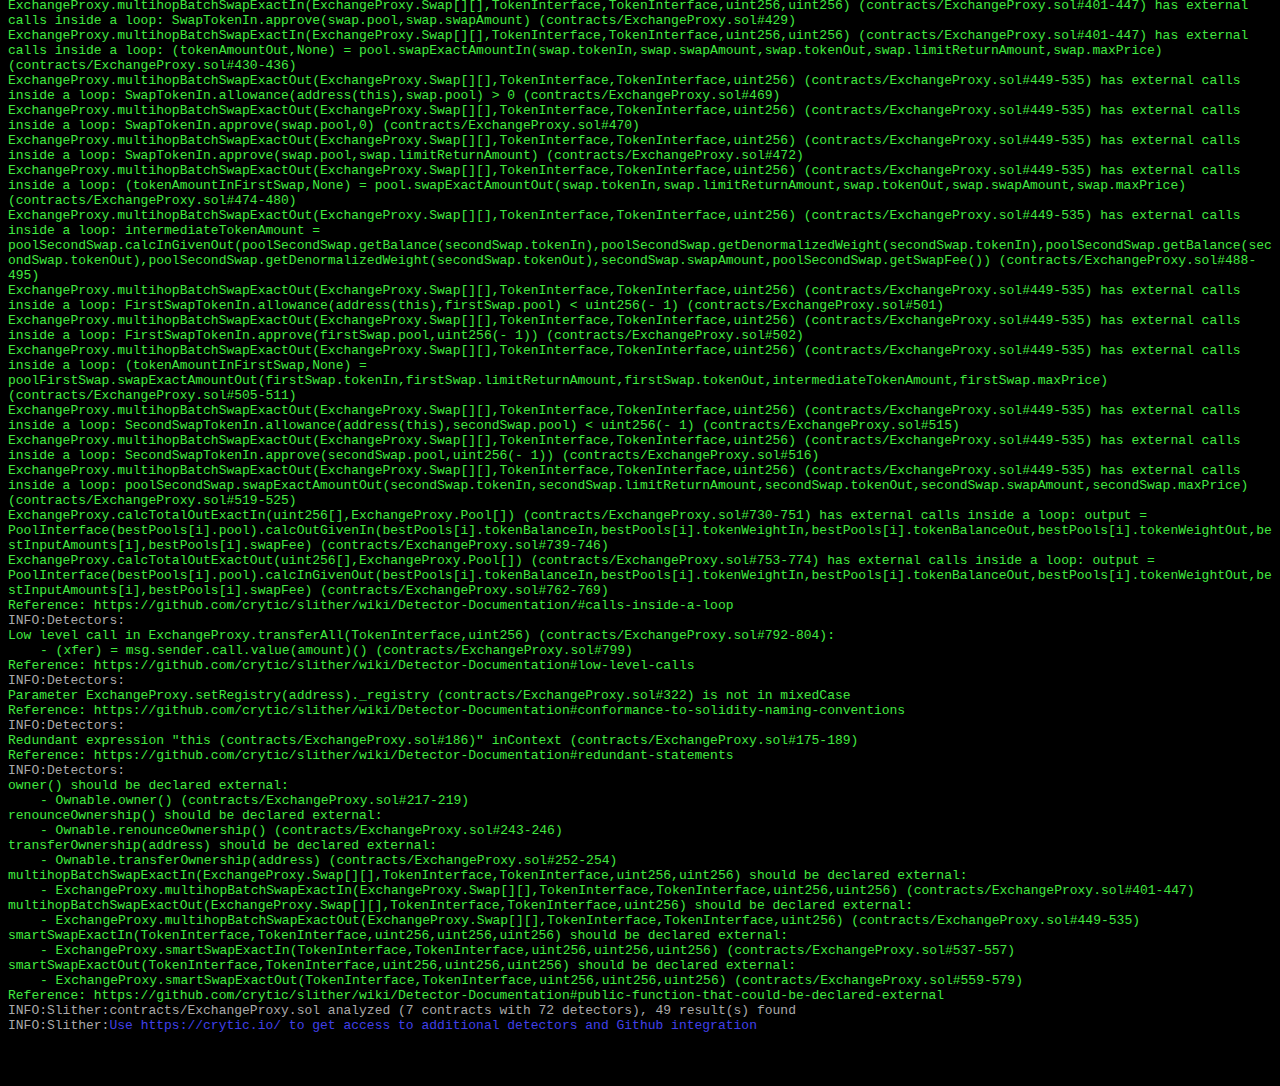
<file: slither/reports/ExchangeProxy.sol.html>
<!DOCTYPE HTML PUBLIC "-//W3C//DTD HTML 4.01 Transitional//EN" "http://www.w3.org/TR/html4/loose.dtd">
<html>
<head>
<meta http-equiv="Content-Type" content="text/html; charset=utf-8">
<title></title>
<style type="text/css">
.ansi2html-content { display: inline; white-space: pre-wrap; word-wrap: break-word; }
.body_foreground { color: #AAAAAA; }
.body_background { background-color: #000000; }
.body_foreground > .bold,.bold > .body_foreground, body.body_foreground > pre > .bold { color: #FFFFFF; font-weight: normal; }
.inv_foreground { color: #000000; }
.inv_background { background-color: #AAAAAA; }
.ansi91 { color: #ea4040; }
.ansi92 { color: #40ea40; }
.ansi93 { color: #ea9540; }
.ansi94 { color: #4040ea; }
</style>
</head>
<body class="body_foreground body_background" style="font-size: normal;" >
<pre class="ansi2html-content">

$ slither contracts/ExchangeProxy.sol --print human-summary

Compilation warnings/errors on contracts/ExchangeProxy.sol:
contracts/ExchangeProxy.sol:8:1: Warning: Experimental features are turned on. Do not use experimental features on live deployments.
pragma experimental ABIEncoderV2;
^-------------------------------^

INFO:Printers:
Compiled with solc
Number of lines: 811 (+ 0 in dependencies, + 0 in tests)
Number of assembly lines: 0
Number of contracts: 7 (+ 0 in dependencies, + 0 tests) 

Number of optimization issues: <span class="ansi92">7</span>
Number of informational issues: <span class="ansi92">3</span>
Number of low issues: <span class="ansi92">25</span>
Number of medium issues: <span class="ansi93">13</span>
Number of high issues: <span class="ansi91">1</span>

+-------------------+-------------+------+------------+--------------+--------------------+
|        Name       | # functions | ERCS | ERC20 info | Complex code |      Features      |
+-------------------+-------------+------+------------+--------------+--------------------+
|      SafeMath     |      8      |      |            |      <span class="ansi92">No</span>      |    AbiEncoderV2    |
|   PoolInterface   |      7      |      |            |      <span class="ansi92">No</span>      |    AbiEncoderV2    |
|   TokenInterface  |      7      |      |            |      <span class="ansi92">No</span>      |    Receive ETH     |
|                   |             |      |            |              |    AbiEncoderV2    |
| RegistryInterface |      1      |      |            |      <span class="ansi92">No</span>      |    AbiEncoderV2    |
|   ExchangeProxy   |      29     |      |            |     <span class="ansi91">Yes</span>      |    Receive ETH     |
|                   |             |      |            |              |      Send ETH      |
|                   |             |      |            |              | Tokens interaction |
|                   |             |      |            |              |    AbiEncoderV2    |
|                   |             |      |            |              |       Proxy        |
+-------------------+-------------+------+------------+--------------+--------------------+
INFO:Slither:contracts/ExchangeProxy.sol analyzed (7 contracts)
INFO:Slither:<span class="ansi94">Use https://crytic.io/ to get access to additional detectors and Github integration</span>


$ slither contracts/ExchangeProxy.sol

Compilation warnings/errors on contracts/ExchangeProxy.sol:
contracts/ExchangeProxy.sol:8:1: Warning: Experimental features are turned on. Do not use experimental features on live deployments.
pragma experimental ABIEncoderV2;
^-------------------------------^

INFO:Detectors:<span class="ansi91">
ExchangeProxy.transferAll(TokenInterface,uint256) (contracts/ExchangeProxy.sol#792-804) sends eth to arbitrary user
	Dangerous calls:
	- (xfer) = msg.sender.call.value(amount)() (contracts/ExchangeProxy.sol#799)
Reference: https://github.com/crytic/slither/wiki/Detector-Documentation#functions-that-send-ether-to-arbitrary-destinations</span>
INFO:Detectors:<span class="ansi93">
ExchangeProxy.calcEffectiveLiquidity(uint256,uint256,uint256) (contracts/ExchangeProxy.sol#712-728) performs a multiplication on the result of a division:
	-effectiveLiquidity = tokenWeightIn.mul(BONE).div(tokenWeightOut.add(tokenWeightIn)).mul(tokenBalanceOut).div(BONE) (contracts/ExchangeProxy.sol#722-725)
Reference: https://github.com/crytic/slither/wiki/Detector-Documentation#divide-before-multiply</span>
INFO:Detectors:<span class="ansi93">
ExchangeProxy.transferAll(TokenInterface,uint256) (contracts/ExchangeProxy.sol#792-804) uses a dangerous strict equality:
	- amount == 0 (contracts/ExchangeProxy.sol#793)
Reference: https://github.com/crytic/slither/wiki/Detector-Documentation#dangerous-strict-equalities</span>
INFO:Detectors:<span class="ansi93">
ExchangeProxy.batchSwapExactIn(ExchangeProxy.Swap[],TokenInterface,TokenInterface,uint256,uint256) (contracts/ExchangeProxy.sol#326-362) ignores return value by SwapTokenIn.approve(swap.pool,0) (contracts/ExchangeProxy.sol#344)
ExchangeProxy.batchSwapExactIn(ExchangeProxy.Swap[],TokenInterface,TokenInterface,uint256,uint256) (contracts/ExchangeProxy.sol#326-362) ignores return value by SwapTokenIn.approve(swap.pool,swap.swapAmount) (contracts/ExchangeProxy.sol#346)
ExchangeProxy.batchSwapExactOut(ExchangeProxy.Swap[],TokenInterface,TokenInterface,uint256) (contracts/ExchangeProxy.sol#364-399) ignores return value by SwapTokenIn.approve(swap.pool,0) (contracts/ExchangeProxy.sol#381)
ExchangeProxy.batchSwapExactOut(ExchangeProxy.Swap[],TokenInterface,TokenInterface,uint256) (contracts/ExchangeProxy.sol#364-399) ignores return value by SwapTokenIn.approve(swap.pool,swap.limitReturnAmount) (contracts/ExchangeProxy.sol#383)
ExchangeProxy.multihopBatchSwapExactIn(ExchangeProxy.Swap[][],TokenInterface,TokenInterface,uint256,uint256) (contracts/ExchangeProxy.sol#401-447) ignores return value by SwapTokenIn.approve(swap.pool,0) (contracts/ExchangeProxy.sol#427)
ExchangeProxy.multihopBatchSwapExactIn(ExchangeProxy.Swap[][],TokenInterface,TokenInterface,uint256,uint256) (contracts/ExchangeProxy.sol#401-447) ignores return value by SwapTokenIn.approve(swap.pool,swap.swapAmount) (contracts/ExchangeProxy.sol#429)
ExchangeProxy.multihopBatchSwapExactOut(ExchangeProxy.Swap[][],TokenInterface,TokenInterface,uint256) (contracts/ExchangeProxy.sol#449-535) ignores return value by SwapTokenIn.approve(swap.pool,0) (contracts/ExchangeProxy.sol#470)
ExchangeProxy.multihopBatchSwapExactOut(ExchangeProxy.Swap[][],TokenInterface,TokenInterface,uint256) (contracts/ExchangeProxy.sol#449-535) ignores return value by SwapTokenIn.approve(swap.pool,swap.limitReturnAmount) (contracts/ExchangeProxy.sol#472)
ExchangeProxy.multihopBatchSwapExactOut(ExchangeProxy.Swap[][],TokenInterface,TokenInterface,uint256) (contracts/ExchangeProxy.sol#449-535) ignores return value by FirstSwapTokenIn.approve(firstSwap.pool,uint256(- 1)) (contracts/ExchangeProxy.sol#502)
ExchangeProxy.multihopBatchSwapExactOut(ExchangeProxy.Swap[][],TokenInterface,TokenInterface,uint256) (contracts/ExchangeProxy.sol#449-535) ignores return value by SecondSwapTokenIn.approve(secondSwap.pool,uint256(- 1)) (contracts/ExchangeProxy.sol#516)
ExchangeProxy.multihopBatchSwapExactOut(ExchangeProxy.Swap[][],TokenInterface,TokenInterface,uint256) (contracts/ExchangeProxy.sol#449-535) ignores return value by poolSecondSwap.swapExactAmountOut(secondSwap.tokenIn,secondSwap.limitReturnAmount,secondSwap.tokenOut,secondSwap.swapAmount,secondSwap.maxPrice) (contracts/ExchangeProxy.sol#519-525)
Reference: https://github.com/crytic/slither/wiki/Detector-Documentation#unused-return</span>
INFO:Detectors:<span class="ansi92">
ExchangeProxy.batchSwapExactIn(ExchangeProxy.Swap[],TokenInterface,TokenInterface,uint256,uint256) (contracts/ExchangeProxy.sol#326-362) has external calls inside a loop: SwapTokenIn.allowance(address(this),swap.pool) &gt; 0 (contracts/ExchangeProxy.sol#343)
ExchangeProxy.batchSwapExactIn(ExchangeProxy.Swap[],TokenInterface,TokenInterface,uint256,uint256) (contracts/ExchangeProxy.sol#326-362) has external calls inside a loop: SwapTokenIn.approve(swap.pool,0) (contracts/ExchangeProxy.sol#344)
ExchangeProxy.batchSwapExactIn(ExchangeProxy.Swap[],TokenInterface,TokenInterface,uint256,uint256) (contracts/ExchangeProxy.sol#326-362) has external calls inside a loop: SwapTokenIn.approve(swap.pool,swap.swapAmount) (contracts/ExchangeProxy.sol#346)
ExchangeProxy.batchSwapExactIn(ExchangeProxy.Swap[],TokenInterface,TokenInterface,uint256,uint256) (contracts/ExchangeProxy.sol#326-362) has external calls inside a loop: (tokenAmountOut) = pool.swapExactAmountIn(swap.tokenIn,swap.swapAmount,swap.tokenOut,swap.limitReturnAmount,swap.maxPrice) (contracts/ExchangeProxy.sol#348-354)
ExchangeProxy.batchSwapExactOut(ExchangeProxy.Swap[],TokenInterface,TokenInterface,uint256) (contracts/ExchangeProxy.sol#364-399) has external calls inside a loop: SwapTokenIn.allowance(address(this),swap.pool) &gt; 0 (contracts/ExchangeProxy.sol#380)
ExchangeProxy.batchSwapExactOut(ExchangeProxy.Swap[],TokenInterface,TokenInterface,uint256) (contracts/ExchangeProxy.sol#364-399) has external calls inside a loop: SwapTokenIn.approve(swap.pool,0) (contracts/ExchangeProxy.sol#381)
ExchangeProxy.batchSwapExactOut(ExchangeProxy.Swap[],TokenInterface,TokenInterface,uint256) (contracts/ExchangeProxy.sol#364-399) has external calls inside a loop: SwapTokenIn.approve(swap.pool,swap.limitReturnAmount) (contracts/ExchangeProxy.sol#383)
ExchangeProxy.batchSwapExactOut(ExchangeProxy.Swap[],TokenInterface,TokenInterface,uint256) (contracts/ExchangeProxy.sol#364-399) has external calls inside a loop: (tokenAmountIn) = pool.swapExactAmountOut(swap.tokenIn,swap.limitReturnAmount,swap.tokenOut,swap.swapAmount,swap.maxPrice) (contracts/ExchangeProxy.sol#385-391)
ExchangeProxy.multihopBatchSwapExactIn(ExchangeProxy.Swap[][],TokenInterface,TokenInterface,uint256,uint256) (contracts/ExchangeProxy.sol#401-447) has external calls inside a loop: SwapTokenIn.allowance(address(this),swap.pool) &gt; 0 (contracts/ExchangeProxy.sol#426)
ExchangeProxy.multihopBatchSwapExactIn(ExchangeProxy.Swap[][],TokenInterface,TokenInterface,uint256,uint256) (contracts/ExchangeProxy.sol#401-447) has external calls inside a loop: SwapTokenIn.approve(swap.pool,0) (contracts/ExchangeProxy.sol#427)
ExchangeProxy.multihopBatchSwapExactIn(ExchangeProxy.Swap[][],TokenInterface,TokenInterface,uint256,uint256) (contracts/ExchangeProxy.sol#401-447) has external calls inside a loop: SwapTokenIn.approve(swap.pool,swap.swapAmount) (contracts/ExchangeProxy.sol#429)
ExchangeProxy.multihopBatchSwapExactIn(ExchangeProxy.Swap[][],TokenInterface,TokenInterface,uint256,uint256) (contracts/ExchangeProxy.sol#401-447) has external calls inside a loop: (tokenAmountOut,None) = pool.swapExactAmountIn(swap.tokenIn,swap.swapAmount,swap.tokenOut,swap.limitReturnAmount,swap.maxPrice) (contracts/ExchangeProxy.sol#430-436)
ExchangeProxy.multihopBatchSwapExactOut(ExchangeProxy.Swap[][],TokenInterface,TokenInterface,uint256) (contracts/ExchangeProxy.sol#449-535) has external calls inside a loop: SwapTokenIn.allowance(address(this),swap.pool) &gt; 0 (contracts/ExchangeProxy.sol#469)
ExchangeProxy.multihopBatchSwapExactOut(ExchangeProxy.Swap[][],TokenInterface,TokenInterface,uint256) (contracts/ExchangeProxy.sol#449-535) has external calls inside a loop: SwapTokenIn.approve(swap.pool,0) (contracts/ExchangeProxy.sol#470)
ExchangeProxy.multihopBatchSwapExactOut(ExchangeProxy.Swap[][],TokenInterface,TokenInterface,uint256) (contracts/ExchangeProxy.sol#449-535) has external calls inside a loop: SwapTokenIn.approve(swap.pool,swap.limitReturnAmount) (contracts/ExchangeProxy.sol#472)
ExchangeProxy.multihopBatchSwapExactOut(ExchangeProxy.Swap[][],TokenInterface,TokenInterface,uint256) (contracts/ExchangeProxy.sol#449-535) has external calls inside a loop: (tokenAmountInFirstSwap,None) = pool.swapExactAmountOut(swap.tokenIn,swap.limitReturnAmount,swap.tokenOut,swap.swapAmount,swap.maxPrice) (contracts/ExchangeProxy.sol#474-480)
ExchangeProxy.multihopBatchSwapExactOut(ExchangeProxy.Swap[][],TokenInterface,TokenInterface,uint256) (contracts/ExchangeProxy.sol#449-535) has external calls inside a loop: intermediateTokenAmount = poolSecondSwap.calcInGivenOut(poolSecondSwap.getBalance(secondSwap.tokenIn),poolSecondSwap.getDenormalizedWeight(secondSwap.tokenIn),poolSecondSwap.getBalance(secondSwap.tokenOut),poolSecondSwap.getDenormalizedWeight(secondSwap.tokenOut),secondSwap.swapAmount,poolSecondSwap.getSwapFee()) (contracts/ExchangeProxy.sol#488-495)
ExchangeProxy.multihopBatchSwapExactOut(ExchangeProxy.Swap[][],TokenInterface,TokenInterface,uint256) (contracts/ExchangeProxy.sol#449-535) has external calls inside a loop: FirstSwapTokenIn.allowance(address(this),firstSwap.pool) &lt; uint256(- 1) (contracts/ExchangeProxy.sol#501)
ExchangeProxy.multihopBatchSwapExactOut(ExchangeProxy.Swap[][],TokenInterface,TokenInterface,uint256) (contracts/ExchangeProxy.sol#449-535) has external calls inside a loop: FirstSwapTokenIn.approve(firstSwap.pool,uint256(- 1)) (contracts/ExchangeProxy.sol#502)
ExchangeProxy.multihopBatchSwapExactOut(ExchangeProxy.Swap[][],TokenInterface,TokenInterface,uint256) (contracts/ExchangeProxy.sol#449-535) has external calls inside a loop: (tokenAmountInFirstSwap,None) = poolFirstSwap.swapExactAmountOut(firstSwap.tokenIn,firstSwap.limitReturnAmount,firstSwap.tokenOut,intermediateTokenAmount,firstSwap.maxPrice) (contracts/ExchangeProxy.sol#505-511)
ExchangeProxy.multihopBatchSwapExactOut(ExchangeProxy.Swap[][],TokenInterface,TokenInterface,uint256) (contracts/ExchangeProxy.sol#449-535) has external calls inside a loop: SecondSwapTokenIn.allowance(address(this),secondSwap.pool) &lt; uint256(- 1) (contracts/ExchangeProxy.sol#515)
ExchangeProxy.multihopBatchSwapExactOut(ExchangeProxy.Swap[][],TokenInterface,TokenInterface,uint256) (contracts/ExchangeProxy.sol#449-535) has external calls inside a loop: SecondSwapTokenIn.approve(secondSwap.pool,uint256(- 1)) (contracts/ExchangeProxy.sol#516)
ExchangeProxy.multihopBatchSwapExactOut(ExchangeProxy.Swap[][],TokenInterface,TokenInterface,uint256) (contracts/ExchangeProxy.sol#449-535) has external calls inside a loop: poolSecondSwap.swapExactAmountOut(secondSwap.tokenIn,secondSwap.limitReturnAmount,secondSwap.tokenOut,secondSwap.swapAmount,secondSwap.maxPrice) (contracts/ExchangeProxy.sol#519-525)
ExchangeProxy.calcTotalOutExactIn(uint256[],ExchangeProxy.Pool[]) (contracts/ExchangeProxy.sol#730-751) has external calls inside a loop: output = PoolInterface(bestPools[i].pool).calcOutGivenIn(bestPools[i].tokenBalanceIn,bestPools[i].tokenWeightIn,bestPools[i].tokenBalanceOut,bestPools[i].tokenWeightOut,bestInputAmounts[i],bestPools[i].swapFee) (contracts/ExchangeProxy.sol#739-746)
ExchangeProxy.calcTotalOutExactOut(uint256[],ExchangeProxy.Pool[]) (contracts/ExchangeProxy.sol#753-774) has external calls inside a loop: output = PoolInterface(bestPools[i].pool).calcInGivenOut(bestPools[i].tokenBalanceIn,bestPools[i].tokenWeightIn,bestPools[i].tokenBalanceOut,bestPools[i].tokenWeightOut,bestInputAmounts[i],bestPools[i].swapFee) (contracts/ExchangeProxy.sol#762-769)
Reference: https://github.com/crytic/slither/wiki/Detector-Documentation/#calls-inside-a-loop</span>
INFO:Detectors:<span class="ansi92">
Low level call in ExchangeProxy.transferAll(TokenInterface,uint256) (contracts/ExchangeProxy.sol#792-804):
	- (xfer) = msg.sender.call.value(amount)() (contracts/ExchangeProxy.sol#799)
Reference: https://github.com/crytic/slither/wiki/Detector-Documentation#low-level-calls</span>
INFO:Detectors:<span class="ansi92">
Parameter ExchangeProxy.setRegistry(address)._registry (contracts/ExchangeProxy.sol#322) is not in mixedCase
Reference: https://github.com/crytic/slither/wiki/Detector-Documentation#conformance-to-solidity-naming-conventions</span>
INFO:Detectors:<span class="ansi92">
Redundant expression "this (contracts/ExchangeProxy.sol#186)" inContext (contracts/ExchangeProxy.sol#175-189)
Reference: https://github.com/crytic/slither/wiki/Detector-Documentation#redundant-statements</span>
INFO:Detectors:<span class="ansi92">
owner() should be declared external:
	- Ownable.owner() (contracts/ExchangeProxy.sol#217-219)
renounceOwnership() should be declared external:
	- Ownable.renounceOwnership() (contracts/ExchangeProxy.sol#243-246)
transferOwnership(address) should be declared external:
	- Ownable.transferOwnership(address) (contracts/ExchangeProxy.sol#252-254)
multihopBatchSwapExactIn(ExchangeProxy.Swap[][],TokenInterface,TokenInterface,uint256,uint256) should be declared external:
	- ExchangeProxy.multihopBatchSwapExactIn(ExchangeProxy.Swap[][],TokenInterface,TokenInterface,uint256,uint256) (contracts/ExchangeProxy.sol#401-447)
multihopBatchSwapExactOut(ExchangeProxy.Swap[][],TokenInterface,TokenInterface,uint256) should be declared external:
	- ExchangeProxy.multihopBatchSwapExactOut(ExchangeProxy.Swap[][],TokenInterface,TokenInterface,uint256) (contracts/ExchangeProxy.sol#449-535)
smartSwapExactIn(TokenInterface,TokenInterface,uint256,uint256,uint256) should be declared external:
	- ExchangeProxy.smartSwapExactIn(TokenInterface,TokenInterface,uint256,uint256,uint256) (contracts/ExchangeProxy.sol#537-557)
smartSwapExactOut(TokenInterface,TokenInterface,uint256,uint256,uint256) should be declared external:
	- ExchangeProxy.smartSwapExactOut(TokenInterface,TokenInterface,uint256,uint256,uint256) (contracts/ExchangeProxy.sol#559-579)
Reference: https://github.com/crytic/slither/wiki/Detector-Documentation#public-function-that-could-be-declared-external</span>
INFO:Slither:contracts/ExchangeProxy.sol analyzed (7 contracts with 72 detectors), 49 result(s) found
INFO:Slither:<span class="ansi94">Use https://crytic.io/ to get access to additional detectors and Github integration</span>



</pre>
</body>

</html>
</file>
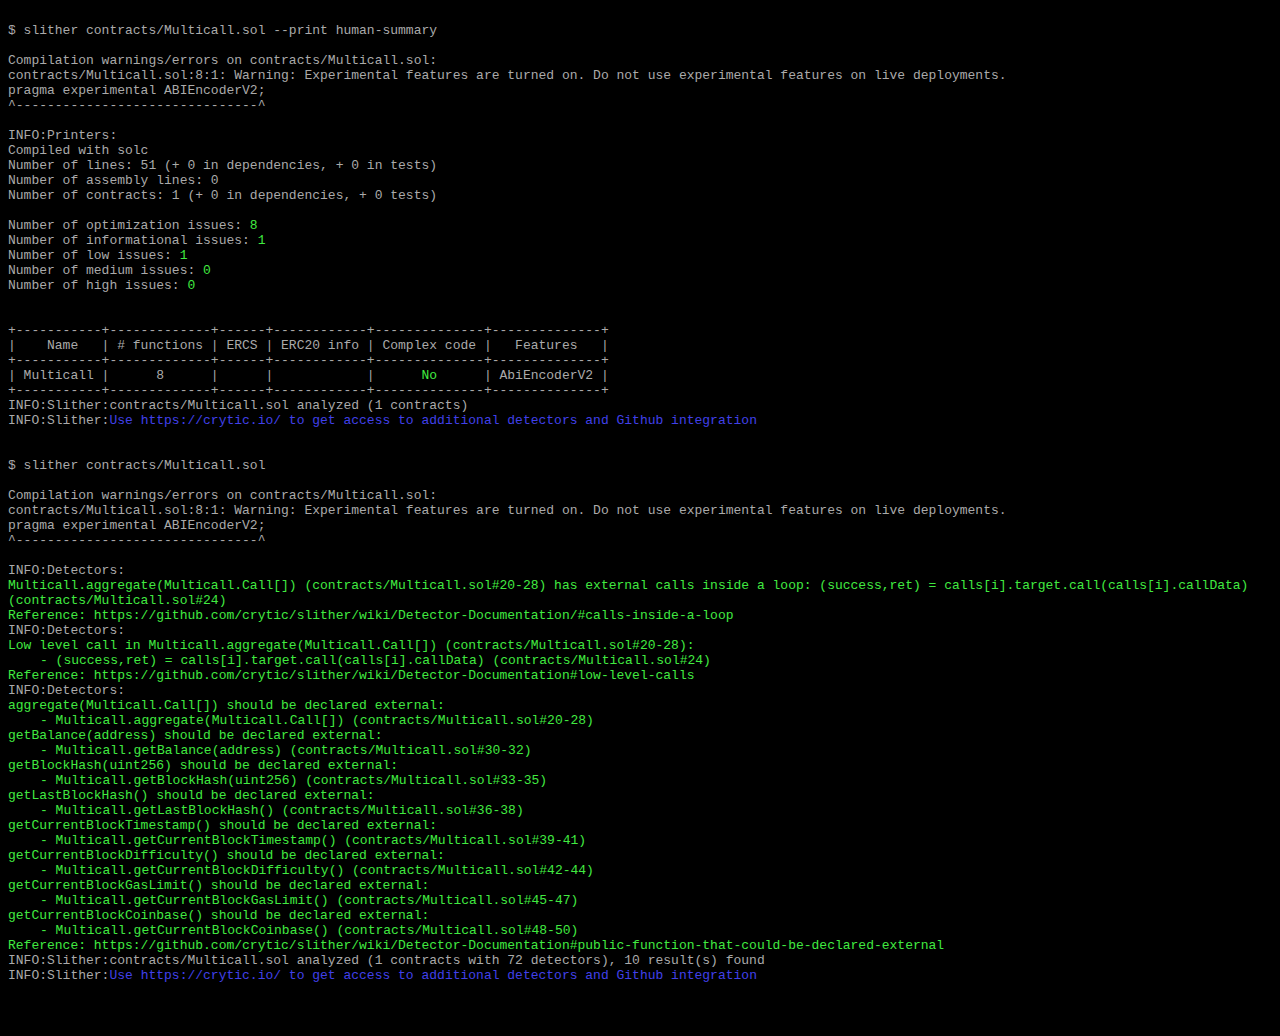
<file: slither/reports/Multicall.sol.html>
<!DOCTYPE HTML PUBLIC "-//W3C//DTD HTML 4.01 Transitional//EN" "http://www.w3.org/TR/html4/loose.dtd">
<html>
<head>
<meta http-equiv="Content-Type" content="text/html; charset=utf-8">
<title></title>
<style type="text/css">
.ansi2html-content { display: inline; white-space: pre-wrap; word-wrap: break-word; }
.body_foreground { color: #AAAAAA; }
.body_background { background-color: #000000; }
.body_foreground > .bold,.bold > .body_foreground, body.body_foreground > pre > .bold { color: #FFFFFF; font-weight: normal; }
.inv_foreground { color: #000000; }
.inv_background { background-color: #AAAAAA; }
.ansi92 { color: #40ea40; }
.ansi94 { color: #4040ea; }
</style>
</head>
<body class="body_foreground body_background" style="font-size: normal;" >
<pre class="ansi2html-content">

$ slither contracts/Multicall.sol --print human-summary

Compilation warnings/errors on contracts/Multicall.sol:
contracts/Multicall.sol:8:1: Warning: Experimental features are turned on. Do not use experimental features on live deployments.
pragma experimental ABIEncoderV2;
^-------------------------------^

INFO:Printers:
Compiled with solc
Number of lines: 51 (+ 0 in dependencies, + 0 in tests)
Number of assembly lines: 0
Number of contracts: 1 (+ 0 in dependencies, + 0 tests) 

Number of optimization issues: <span class="ansi92">8</span>
Number of informational issues: <span class="ansi92">1</span>
Number of low issues: <span class="ansi92">1</span>
Number of medium issues: <span class="ansi92">0</span>
Number of high issues: <span class="ansi92">0</span>


+-----------+-------------+------+------------+--------------+--------------+
|    Name   | # functions | ERCS | ERC20 info | Complex code |   Features   |
+-----------+-------------+------+------------+--------------+--------------+
| Multicall |      8      |      |            |      <span class="ansi92">No</span>      | AbiEncoderV2 |
+-----------+-------------+------+------------+--------------+--------------+
INFO:Slither:contracts/Multicall.sol analyzed (1 contracts)
INFO:Slither:<span class="ansi94">Use https://crytic.io/ to get access to additional detectors and Github integration</span>


$ slither contracts/Multicall.sol

Compilation warnings/errors on contracts/Multicall.sol:
contracts/Multicall.sol:8:1: Warning: Experimental features are turned on. Do not use experimental features on live deployments.
pragma experimental ABIEncoderV2;
^-------------------------------^

INFO:Detectors:<span class="ansi92">
Multicall.aggregate(Multicall.Call[]) (contracts/Multicall.sol#20-28) has external calls inside a loop: (success,ret) = calls[i].target.call(calls[i].callData) (contracts/Multicall.sol#24)
Reference: https://github.com/crytic/slither/wiki/Detector-Documentation/#calls-inside-a-loop</span>
INFO:Detectors:<span class="ansi92">
Low level call in Multicall.aggregate(Multicall.Call[]) (contracts/Multicall.sol#20-28):
	- (success,ret) = calls[i].target.call(calls[i].callData) (contracts/Multicall.sol#24)
Reference: https://github.com/crytic/slither/wiki/Detector-Documentation#low-level-calls</span>
INFO:Detectors:<span class="ansi92">
aggregate(Multicall.Call[]) should be declared external:
	- Multicall.aggregate(Multicall.Call[]) (contracts/Multicall.sol#20-28)
getBalance(address) should be declared external:
	- Multicall.getBalance(address) (contracts/Multicall.sol#30-32)
getBlockHash(uint256) should be declared external:
	- Multicall.getBlockHash(uint256) (contracts/Multicall.sol#33-35)
getLastBlockHash() should be declared external:
	- Multicall.getLastBlockHash() (contracts/Multicall.sol#36-38)
getCurrentBlockTimestamp() should be declared external:
	- Multicall.getCurrentBlockTimestamp() (contracts/Multicall.sol#39-41)
getCurrentBlockDifficulty() should be declared external:
	- Multicall.getCurrentBlockDifficulty() (contracts/Multicall.sol#42-44)
getCurrentBlockGasLimit() should be declared external:
	- Multicall.getCurrentBlockGasLimit() (contracts/Multicall.sol#45-47)
getCurrentBlockCoinbase() should be declared external:
	- Multicall.getCurrentBlockCoinbase() (contracts/Multicall.sol#48-50)
Reference: https://github.com/crytic/slither/wiki/Detector-Documentation#public-function-that-could-be-declared-external</span>
INFO:Slither:contracts/Multicall.sol analyzed (1 contracts with 72 detectors), 10 result(s) found
INFO:Slither:<span class="ansi94">Use https://crytic.io/ to get access to additional detectors and Github integration</span>



</pre>
</body>

</html>
</file>
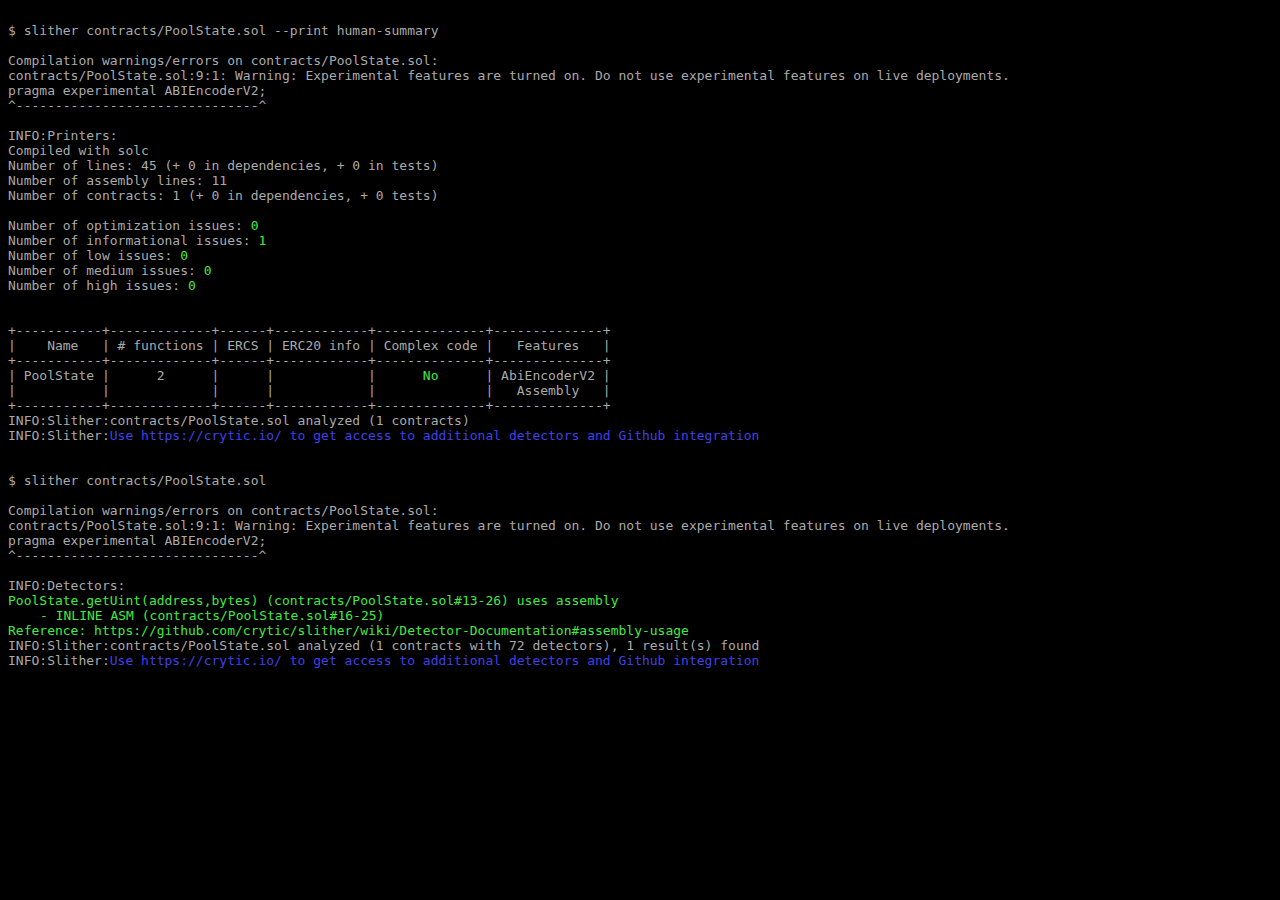
<file: slither/reports/PoolState.sol.html>
<!DOCTYPE HTML PUBLIC "-//W3C//DTD HTML 4.01 Transitional//EN" "http://www.w3.org/TR/html4/loose.dtd">
<html>
<head>
<meta http-equiv="Content-Type" content="text/html; charset=utf-8">
<title></title>
<style type="text/css">
.ansi2html-content { display: inline; white-space: pre-wrap; word-wrap: break-word; }
.body_foreground { color: #AAAAAA; }
.body_background { background-color: #000000; }
.body_foreground > .bold,.bold > .body_foreground, body.body_foreground > pre > .bold { color: #FFFFFF; font-weight: normal; }
.inv_foreground { color: #000000; }
.inv_background { background-color: #AAAAAA; }
.ansi92 { color: #40ea40; }
.ansi94 { color: #4040ea; }
</style>
</head>
<body class="body_foreground body_background" style="font-size: normal;" >
<pre class="ansi2html-content">

$ slither contracts/PoolState.sol --print human-summary

Compilation warnings/errors on contracts/PoolState.sol:
contracts/PoolState.sol:9:1: Warning: Experimental features are turned on. Do not use experimental features on live deployments.
pragma experimental ABIEncoderV2;
^-------------------------------^

INFO:Printers:
Compiled with solc
Number of lines: 45 (+ 0 in dependencies, + 0 in tests)
Number of assembly lines: 11
Number of contracts: 1 (+ 0 in dependencies, + 0 tests) 

Number of optimization issues: <span class="ansi92">0</span>
Number of informational issues: <span class="ansi92">1</span>
Number of low issues: <span class="ansi92">0</span>
Number of medium issues: <span class="ansi92">0</span>
Number of high issues: <span class="ansi92">0</span>


+-----------+-------------+------+------------+--------------+--------------+
|    Name   | # functions | ERCS | ERC20 info | Complex code |   Features   |
+-----------+-------------+------+------------+--------------+--------------+
| PoolState |      2      |      |            |      <span class="ansi92">No</span>      | AbiEncoderV2 |
|           |             |      |            |              |   Assembly   |
+-----------+-------------+------+------------+--------------+--------------+
INFO:Slither:contracts/PoolState.sol analyzed (1 contracts)
INFO:Slither:<span class="ansi94">Use https://crytic.io/ to get access to additional detectors and Github integration</span>


$ slither contracts/PoolState.sol

Compilation warnings/errors on contracts/PoolState.sol:
contracts/PoolState.sol:9:1: Warning: Experimental features are turned on. Do not use experimental features on live deployments.
pragma experimental ABIEncoderV2;
^-------------------------------^

INFO:Detectors:<span class="ansi92">
PoolState.getUint(address,bytes) (contracts/PoolState.sol#13-26) uses assembly
	- INLINE ASM (contracts/PoolState.sol#16-25)
Reference: https://github.com/crytic/slither/wiki/Detector-Documentation#assembly-usage</span>
INFO:Slither:contracts/PoolState.sol analyzed (1 contracts with 72 detectors), 1 result(s) found
INFO:Slither:<span class="ansi94">Use https://crytic.io/ to get access to additional detectors and Github integration</span>



</pre>
</body>

</html>
</file>
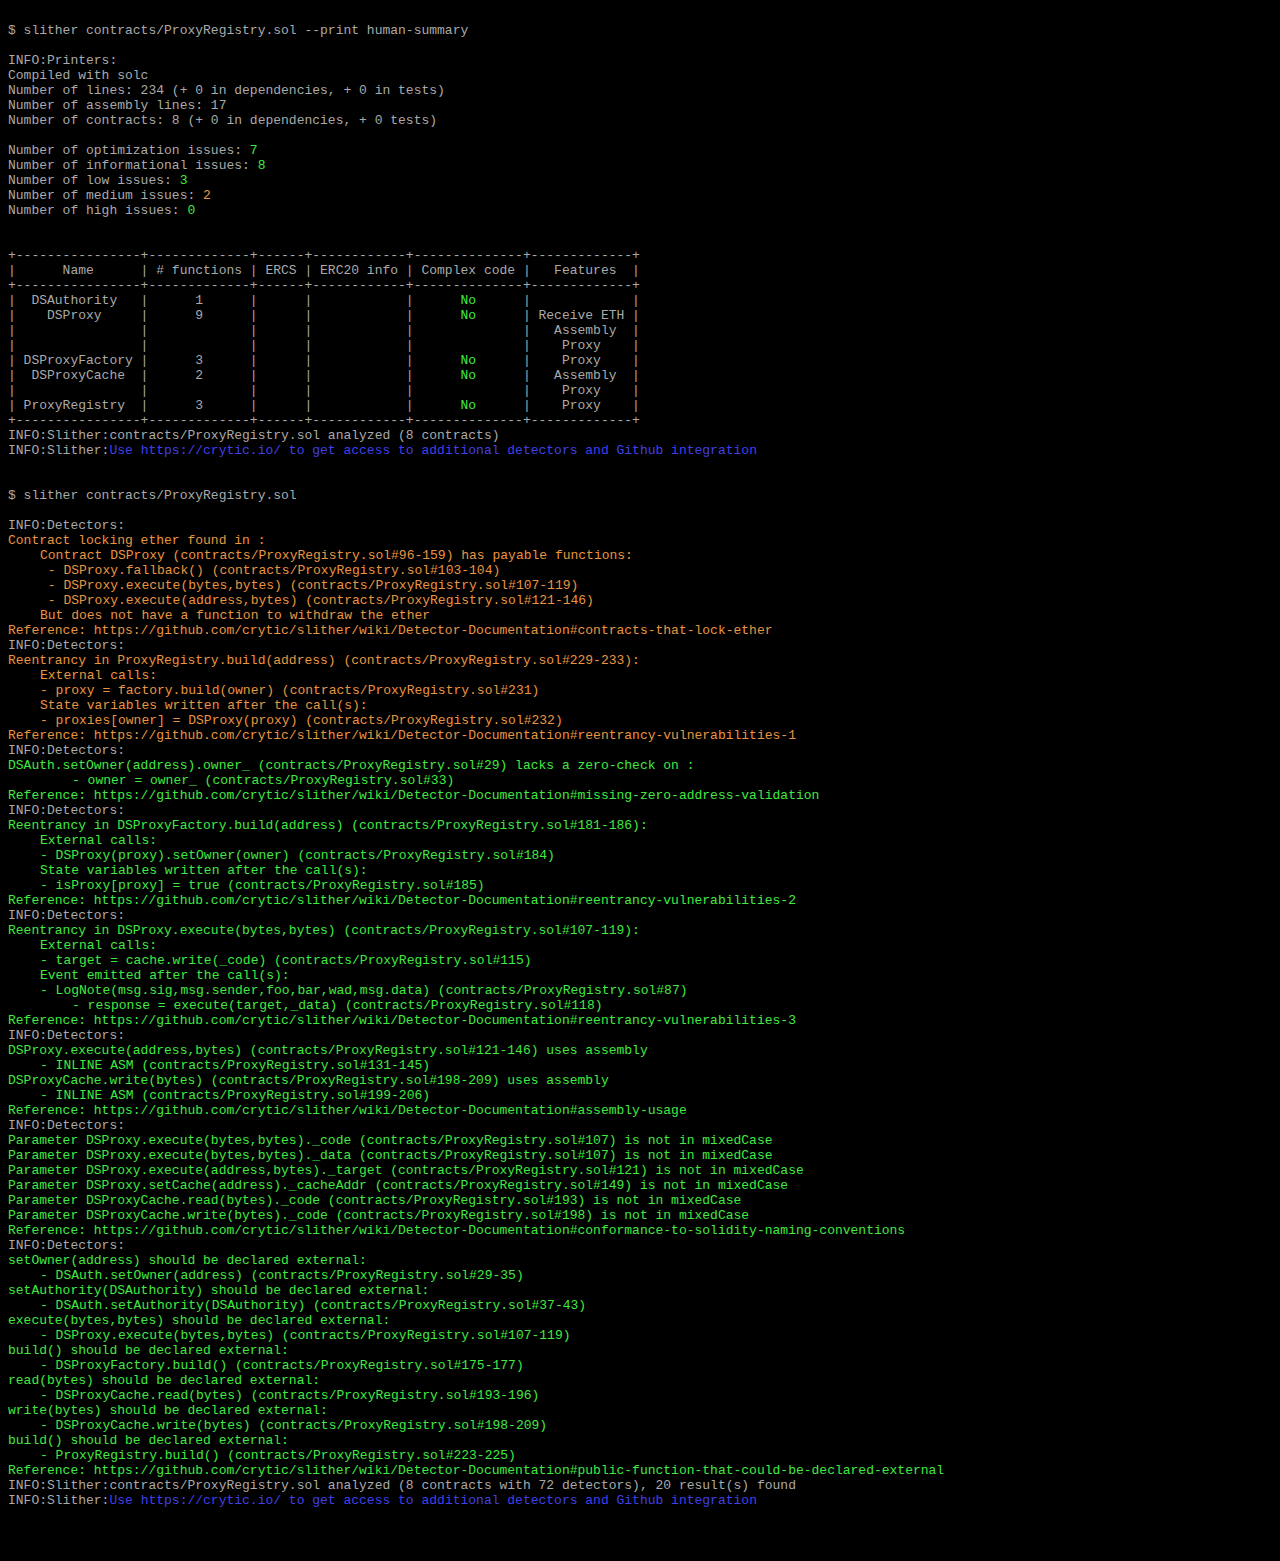
<file: slither/reports/ProxyRegistry.sol.html>
<!DOCTYPE HTML PUBLIC "-//W3C//DTD HTML 4.01 Transitional//EN" "http://www.w3.org/TR/html4/loose.dtd">
<html>
<head>
<meta http-equiv="Content-Type" content="text/html; charset=utf-8">
<title></title>
<style type="text/css">
.ansi2html-content { display: inline; white-space: pre-wrap; word-wrap: break-word; }
.body_foreground { color: #AAAAAA; }
.body_background { background-color: #000000; }
.body_foreground > .bold,.bold > .body_foreground, body.body_foreground > pre > .bold { color: #FFFFFF; font-weight: normal; }
.inv_foreground { color: #000000; }
.inv_background { background-color: #AAAAAA; }
.ansi92 { color: #40ea40; }
.ansi93 { color: #ea9540; }
.ansi94 { color: #4040ea; }
</style>
</head>
<body class="body_foreground body_background" style="font-size: normal;" >
<pre class="ansi2html-content">

$ slither contracts/ProxyRegistry.sol --print human-summary

INFO:Printers:
Compiled with solc
Number of lines: 234 (+ 0 in dependencies, + 0 in tests)
Number of assembly lines: 17
Number of contracts: 8 (+ 0 in dependencies, + 0 tests) 

Number of optimization issues: <span class="ansi92">7</span>
Number of informational issues: <span class="ansi92">8</span>
Number of low issues: <span class="ansi92">3</span>
Number of medium issues: <span class="ansi93">2</span>
Number of high issues: <span class="ansi92">0</span>


+----------------+-------------+------+------------+--------------+-------------+
|      Name      | # functions | ERCS | ERC20 info | Complex code |   Features  |
+----------------+-------------+------+------------+--------------+-------------+
|  DSAuthority   |      1      |      |            |      <span class="ansi92">No</span>      |             |
|    DSProxy     |      9      |      |            |      <span class="ansi92">No</span>      | Receive ETH |
|                |             |      |            |              |   Assembly  |
|                |             |      |            |              |    Proxy    |
| DSProxyFactory |      3      |      |            |      <span class="ansi92">No</span>      |    Proxy    |
|  DSProxyCache  |      2      |      |            |      <span class="ansi92">No</span>      |   Assembly  |
|                |             |      |            |              |    Proxy    |
| ProxyRegistry  |      3      |      |            |      <span class="ansi92">No</span>      |    Proxy    |
+----------------+-------------+------+------------+--------------+-------------+
INFO:Slither:contracts/ProxyRegistry.sol analyzed (8 contracts)
INFO:Slither:<span class="ansi94">Use https://crytic.io/ to get access to additional detectors and Github integration</span>


$ slither contracts/ProxyRegistry.sol

INFO:Detectors:<span class="ansi93">
Contract locking ether found in :
	Contract DSProxy (contracts/ProxyRegistry.sol#96-159) has payable functions:
	 - DSProxy.fallback() (contracts/ProxyRegistry.sol#103-104)
	 - DSProxy.execute(bytes,bytes) (contracts/ProxyRegistry.sol#107-119)
	 - DSProxy.execute(address,bytes) (contracts/ProxyRegistry.sol#121-146)
	But does not have a function to withdraw the ether
Reference: https://github.com/crytic/slither/wiki/Detector-Documentation#contracts-that-lock-ether</span>
INFO:Detectors:<span class="ansi93">
Reentrancy in ProxyRegistry.build(address) (contracts/ProxyRegistry.sol#229-233):
	External calls:
	- proxy = factory.build(owner) (contracts/ProxyRegistry.sol#231)
	State variables written after the call(s):
	- proxies[owner] = DSProxy(proxy) (contracts/ProxyRegistry.sol#232)
Reference: https://github.com/crytic/slither/wiki/Detector-Documentation#reentrancy-vulnerabilities-1</span>
INFO:Detectors:<span class="ansi92">
DSAuth.setOwner(address).owner_ (contracts/ProxyRegistry.sol#29) lacks a zero-check on :
		- owner = owner_ (contracts/ProxyRegistry.sol#33)
Reference: https://github.com/crytic/slither/wiki/Detector-Documentation#missing-zero-address-validation</span>
INFO:Detectors:<span class="ansi92">
Reentrancy in DSProxyFactory.build(address) (contracts/ProxyRegistry.sol#181-186):
	External calls:
	- DSProxy(proxy).setOwner(owner) (contracts/ProxyRegistry.sol#184)
	State variables written after the call(s):
	- isProxy[proxy] = true (contracts/ProxyRegistry.sol#185)
Reference: https://github.com/crytic/slither/wiki/Detector-Documentation#reentrancy-vulnerabilities-2</span>
INFO:Detectors:<span class="ansi92">
Reentrancy in DSProxy.execute(bytes,bytes) (contracts/ProxyRegistry.sol#107-119):
	External calls:
	- target = cache.write(_code) (contracts/ProxyRegistry.sol#115)
	Event emitted after the call(s):
	- LogNote(msg.sig,msg.sender,foo,bar,wad,msg.data) (contracts/ProxyRegistry.sol#87)
		- response = execute(target,_data) (contracts/ProxyRegistry.sol#118)
Reference: https://github.com/crytic/slither/wiki/Detector-Documentation#reentrancy-vulnerabilities-3</span>
INFO:Detectors:<span class="ansi92">
DSProxy.execute(address,bytes) (contracts/ProxyRegistry.sol#121-146) uses assembly
	- INLINE ASM (contracts/ProxyRegistry.sol#131-145)
DSProxyCache.write(bytes) (contracts/ProxyRegistry.sol#198-209) uses assembly
	- INLINE ASM (contracts/ProxyRegistry.sol#199-206)
Reference: https://github.com/crytic/slither/wiki/Detector-Documentation#assembly-usage</span>
INFO:Detectors:<span class="ansi92">
Parameter DSProxy.execute(bytes,bytes)._code (contracts/ProxyRegistry.sol#107) is not in mixedCase
Parameter DSProxy.execute(bytes,bytes)._data (contracts/ProxyRegistry.sol#107) is not in mixedCase
Parameter DSProxy.execute(address,bytes)._target (contracts/ProxyRegistry.sol#121) is not in mixedCase
Parameter DSProxy.setCache(address)._cacheAddr (contracts/ProxyRegistry.sol#149) is not in mixedCase
Parameter DSProxyCache.read(bytes)._code (contracts/ProxyRegistry.sol#193) is not in mixedCase
Parameter DSProxyCache.write(bytes)._code (contracts/ProxyRegistry.sol#198) is not in mixedCase
Reference: https://github.com/crytic/slither/wiki/Detector-Documentation#conformance-to-solidity-naming-conventions</span>
INFO:Detectors:<span class="ansi92">
setOwner(address) should be declared external:
	- DSAuth.setOwner(address) (contracts/ProxyRegistry.sol#29-35)
setAuthority(DSAuthority) should be declared external:
	- DSAuth.setAuthority(DSAuthority) (contracts/ProxyRegistry.sol#37-43)
execute(bytes,bytes) should be declared external:
	- DSProxy.execute(bytes,bytes) (contracts/ProxyRegistry.sol#107-119)
build() should be declared external:
	- DSProxyFactory.build() (contracts/ProxyRegistry.sol#175-177)
read(bytes) should be declared external:
	- DSProxyCache.read(bytes) (contracts/ProxyRegistry.sol#193-196)
write(bytes) should be declared external:
	- DSProxyCache.write(bytes) (contracts/ProxyRegistry.sol#198-209)
build() should be declared external:
	- ProxyRegistry.build() (contracts/ProxyRegistry.sol#223-225)
Reference: https://github.com/crytic/slither/wiki/Detector-Documentation#public-function-that-could-be-declared-external</span>
INFO:Slither:contracts/ProxyRegistry.sol analyzed (8 contracts with 72 detectors), 20 result(s) found
INFO:Slither:<span class="ansi94">Use https://crytic.io/ to get access to additional detectors and Github integration</span>



</pre>
</body>

</html>
</file>
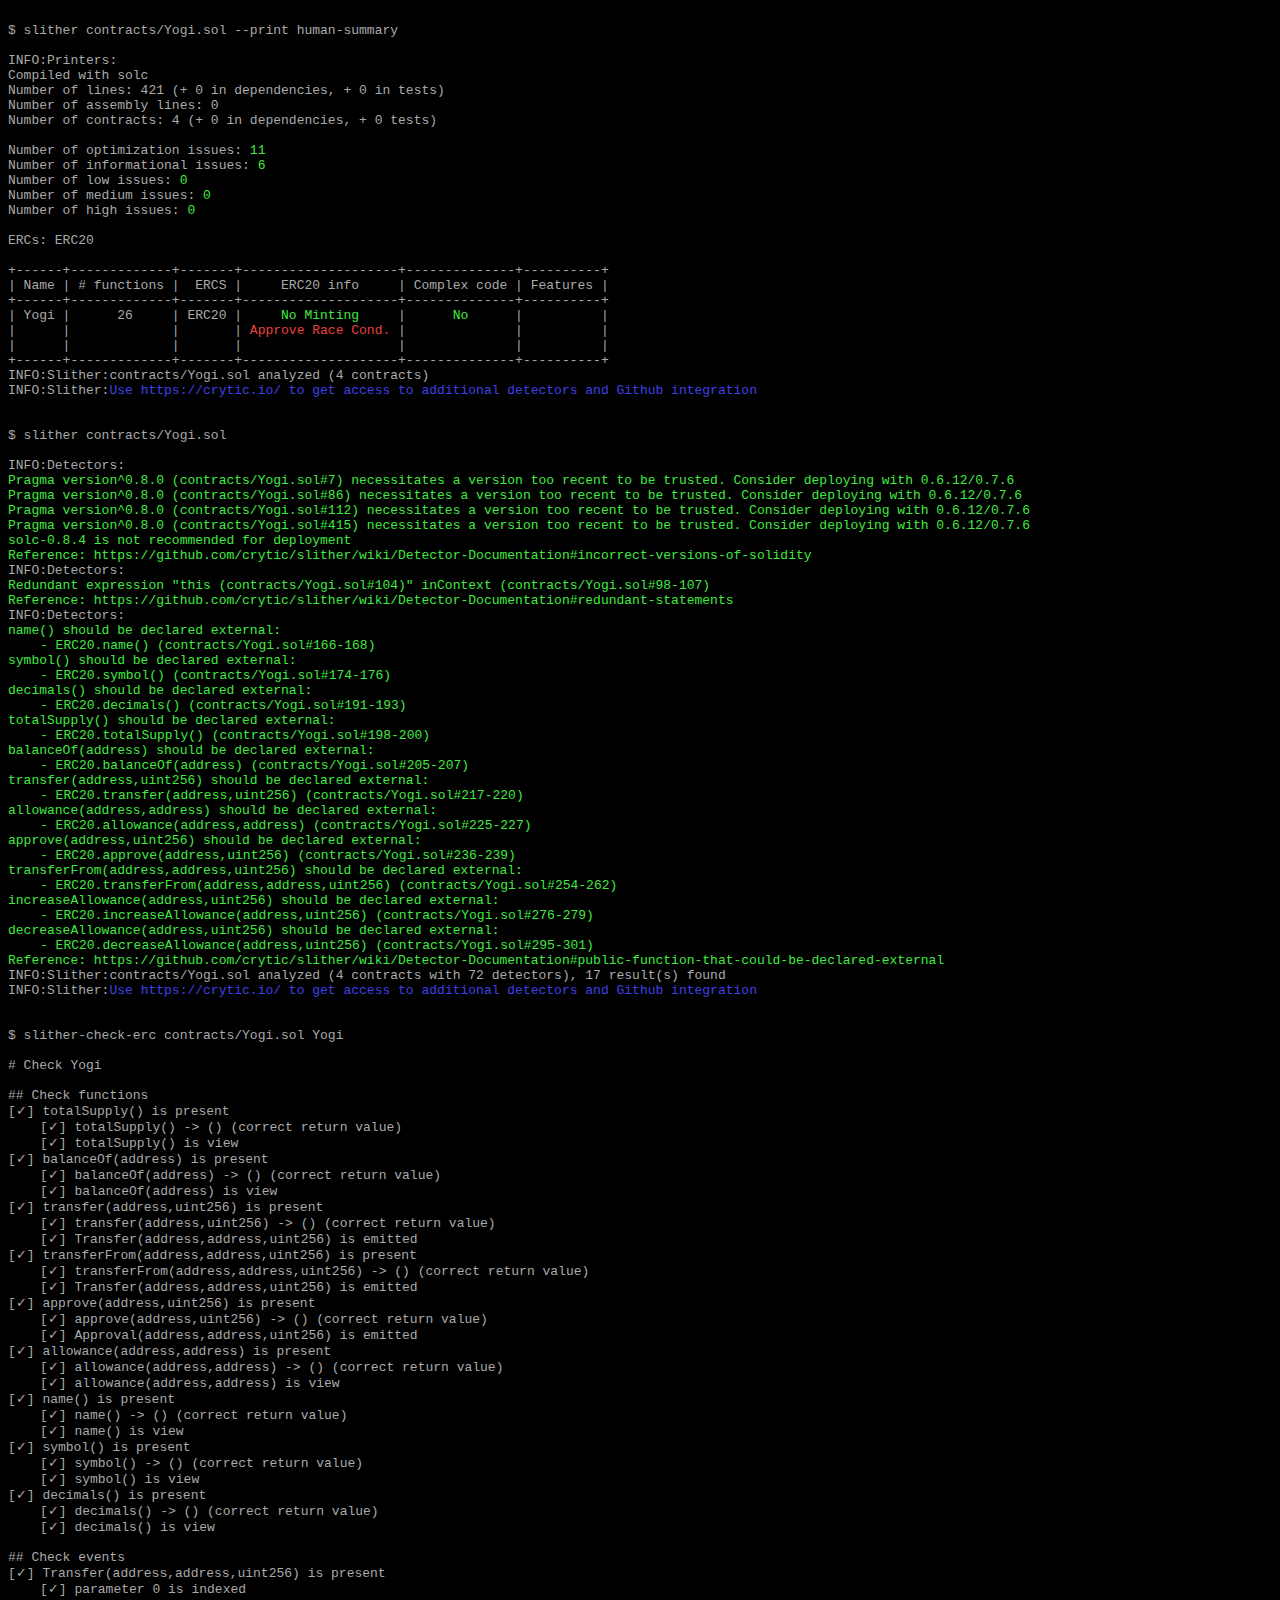
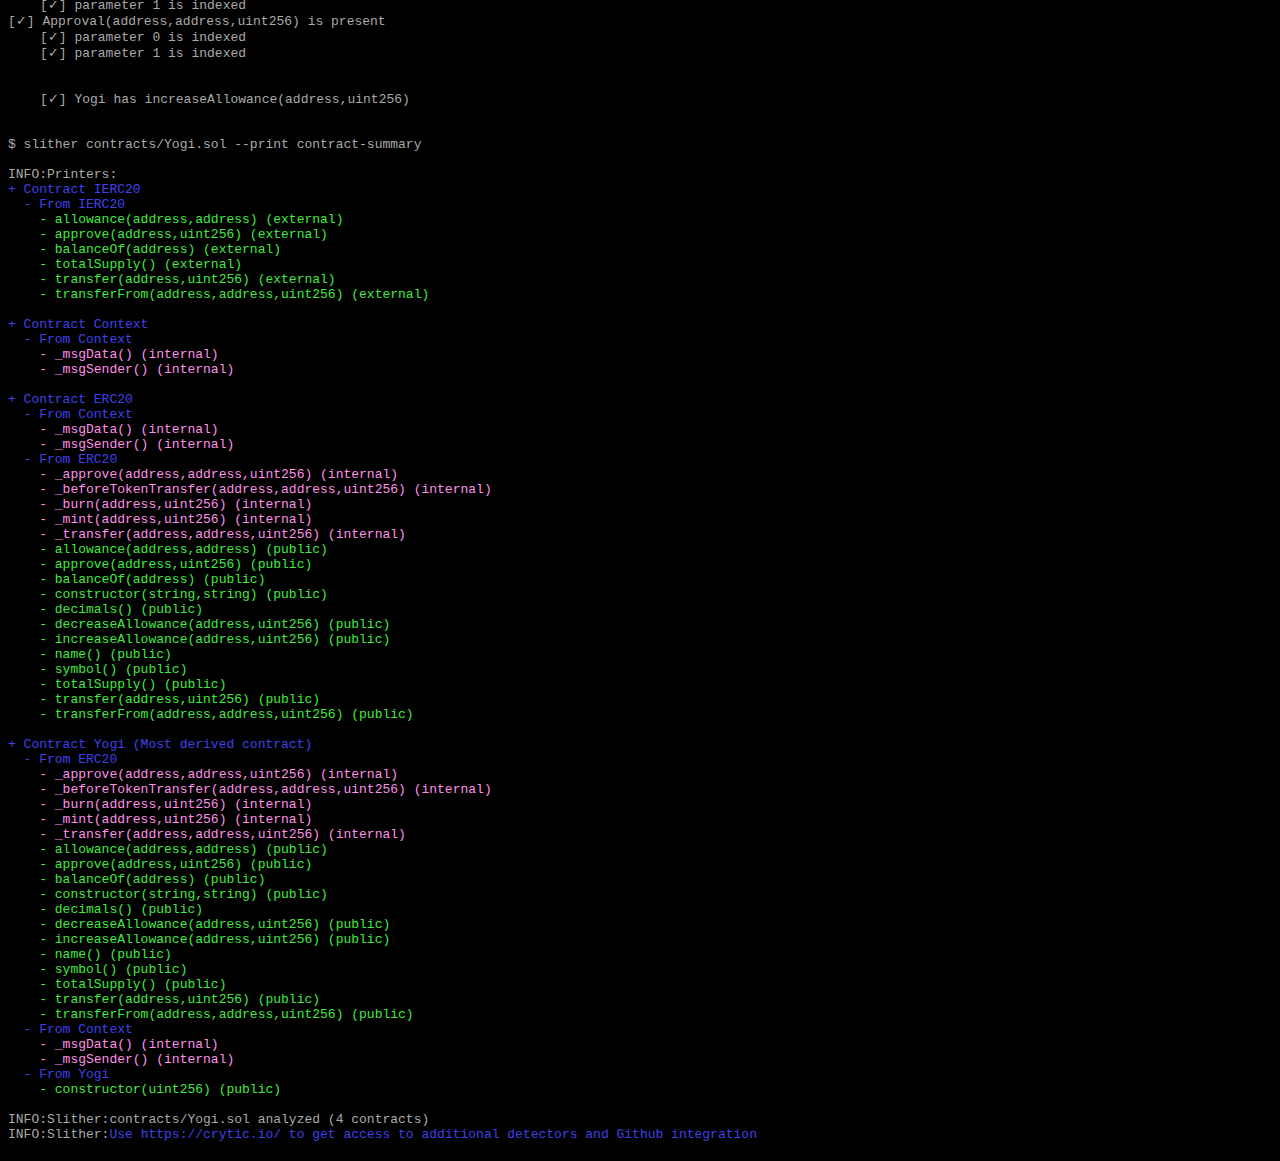
<file: slither/reports/Yogi.sol.html>
<!DOCTYPE HTML PUBLIC "-//W3C//DTD HTML 4.01 Transitional//EN" "http://www.w3.org/TR/html4/loose.dtd">
<html>
<head>
<meta http-equiv="Content-Type" content="text/html; charset=utf-8">
<title></title>
<style type="text/css">
.ansi2html-content { display: inline; white-space: pre-wrap; word-wrap: break-word; }
.body_foreground { color: #AAAAAA; }
.body_background { background-color: #000000; }
.body_foreground > .bold,.bold > .body_foreground, body.body_foreground > pre > .bold { color: #FFFFFF; font-weight: normal; }
.inv_foreground { color: #000000; }
.inv_background { background-color: #AAAAAA; }
.ansi91 { color: #ea4040; }
.ansi92 { color: #40ea40; }
.ansi94 { color: #4040ea; }
.ansi95 { color: #ff90e8; }
</style>
</head>
<body class="body_foreground body_background" style="font-size: normal;" >
<pre class="ansi2html-content">

$ slither contracts/Yogi.sol --print human-summary

INFO:Printers:
Compiled with solc
Number of lines: 421 (+ 0 in dependencies, + 0 in tests)
Number of assembly lines: 0
Number of contracts: 4 (+ 0 in dependencies, + 0 tests) 

Number of optimization issues: <span class="ansi92">11</span>
Number of informational issues: <span class="ansi92">6</span>
Number of low issues: <span class="ansi92">0</span>
Number of medium issues: <span class="ansi92">0</span>
Number of high issues: <span class="ansi92">0</span>

ERCs: ERC20

+------+-------------+-------+--------------------+--------------+----------+
| Name | # functions |  ERCS |     ERC20 info     | Complex code | Features |
+------+-------------+-------+--------------------+--------------+----------+
| Yogi |      26     | ERC20 |     <span class="ansi92">No Minting</span>     |      <span class="ansi92">No</span>      |          |
|      |             |       | <span class="ansi91">Approve Race Cond.</span> |              |          |
|      |             |       |                    |              |          |
+------+-------------+-------+--------------------+--------------+----------+
INFO:Slither:contracts/Yogi.sol analyzed (4 contracts)
INFO:Slither:<span class="ansi94">Use https://crytic.io/ to get access to additional detectors and Github integration</span>


$ slither contracts/Yogi.sol

INFO:Detectors:<span class="ansi92">
Pragma version^0.8.0 (contracts/Yogi.sol#7) necessitates a version too recent to be trusted. Consider deploying with 0.6.12/0.7.6
Pragma version^0.8.0 (contracts/Yogi.sol#86) necessitates a version too recent to be trusted. Consider deploying with 0.6.12/0.7.6
Pragma version^0.8.0 (contracts/Yogi.sol#112) necessitates a version too recent to be trusted. Consider deploying with 0.6.12/0.7.6
Pragma version^0.8.0 (contracts/Yogi.sol#415) necessitates a version too recent to be trusted. Consider deploying with 0.6.12/0.7.6
solc-0.8.4 is not recommended for deployment
Reference: https://github.com/crytic/slither/wiki/Detector-Documentation#incorrect-versions-of-solidity</span>
INFO:Detectors:<span class="ansi92">
Redundant expression "this (contracts/Yogi.sol#104)" inContext (contracts/Yogi.sol#98-107)
Reference: https://github.com/crytic/slither/wiki/Detector-Documentation#redundant-statements</span>
INFO:Detectors:<span class="ansi92">
name() should be declared external:
	- ERC20.name() (contracts/Yogi.sol#166-168)
symbol() should be declared external:
	- ERC20.symbol() (contracts/Yogi.sol#174-176)
decimals() should be declared external:
	- ERC20.decimals() (contracts/Yogi.sol#191-193)
totalSupply() should be declared external:
	- ERC20.totalSupply() (contracts/Yogi.sol#198-200)
balanceOf(address) should be declared external:
	- ERC20.balanceOf(address) (contracts/Yogi.sol#205-207)
transfer(address,uint256) should be declared external:
	- ERC20.transfer(address,uint256) (contracts/Yogi.sol#217-220)
allowance(address,address) should be declared external:
	- ERC20.allowance(address,address) (contracts/Yogi.sol#225-227)
approve(address,uint256) should be declared external:
	- ERC20.approve(address,uint256) (contracts/Yogi.sol#236-239)
transferFrom(address,address,uint256) should be declared external:
	- ERC20.transferFrom(address,address,uint256) (contracts/Yogi.sol#254-262)
increaseAllowance(address,uint256) should be declared external:
	- ERC20.increaseAllowance(address,uint256) (contracts/Yogi.sol#276-279)
decreaseAllowance(address,uint256) should be declared external:
	- ERC20.decreaseAllowance(address,uint256) (contracts/Yogi.sol#295-301)
Reference: https://github.com/crytic/slither/wiki/Detector-Documentation#public-function-that-could-be-declared-external</span>
INFO:Slither:contracts/Yogi.sol analyzed (4 contracts with 72 detectors), 17 result(s) found
INFO:Slither:<span class="ansi94">Use https://crytic.io/ to get access to additional detectors and Github integration</span>


$ slither-check-erc contracts/Yogi.sol Yogi

# Check Yogi

## Check functions
[✓] totalSupply() is present
	[✓] totalSupply() -&gt; () (correct return value)
	[✓] totalSupply() is view
[✓] balanceOf(address) is present
	[✓] balanceOf(address) -&gt; () (correct return value)
	[✓] balanceOf(address) is view
[✓] transfer(address,uint256) is present
	[✓] transfer(address,uint256) -&gt; () (correct return value)
	[✓] Transfer(address,address,uint256) is emitted
[✓] transferFrom(address,address,uint256) is present
	[✓] transferFrom(address,address,uint256) -&gt; () (correct return value)
	[✓] Transfer(address,address,uint256) is emitted
[✓] approve(address,uint256) is present
	[✓] approve(address,uint256) -&gt; () (correct return value)
	[✓] Approval(address,address,uint256) is emitted
[✓] allowance(address,address) is present
	[✓] allowance(address,address) -&gt; () (correct return value)
	[✓] allowance(address,address) is view
[✓] name() is present
	[✓] name() -&gt; () (correct return value)
	[✓] name() is view
[✓] symbol() is present
	[✓] symbol() -&gt; () (correct return value)
	[✓] symbol() is view
[✓] decimals() is present
	[✓] decimals() -&gt; () (correct return value)
	[✓] decimals() is view

## Check events
[✓] Transfer(address,address,uint256) is present
	[✓] parameter 0 is indexed
	[✓] parameter 1 is indexed
[✓] Approval(address,address,uint256) is present
	[✓] parameter 0 is indexed
	[✓] parameter 1 is indexed


	[✓] Yogi has increaseAllowance(address,uint256)


$ slither contracts/Yogi.sol --print contract-summary

INFO:Printers:<span class="ansi94">
+ Contract IERC20
</span><span class="ansi94">  - From IERC20
</span><span class="ansi92">    - allowance(address,address) (external)
</span><span class="ansi92">    - approve(address,uint256) (external)
</span><span class="ansi92">    - balanceOf(address) (external)
</span><span class="ansi92">    - totalSupply() (external)
</span><span class="ansi92">    - transfer(address,uint256) (external)
</span><span class="ansi92">    - transferFrom(address,address,uint256) (external)
</span><span class="ansi94">
+ Contract Context
</span><span class="ansi94">  - From Context
</span><span class="ansi95">    - _msgData() (internal)
</span><span class="ansi95">    - _msgSender() (internal)
</span><span class="ansi94">
+ Contract ERC20
</span><span class="ansi94">  - From Context
</span><span class="ansi95">    - _msgData() (internal)
</span><span class="ansi95">    - _msgSender() (internal)
</span><span class="ansi94">  - From ERC20
</span><span class="ansi95">    - _approve(address,address,uint256) (internal)
</span><span class="ansi95">    - _beforeTokenTransfer(address,address,uint256) (internal)
</span><span class="ansi95">    - _burn(address,uint256) (internal)
</span><span class="ansi95">    - _mint(address,uint256) (internal)
</span><span class="ansi95">    - _transfer(address,address,uint256) (internal)
</span><span class="ansi92">    - allowance(address,address) (public)
</span><span class="ansi92">    - approve(address,uint256) (public)
</span><span class="ansi92">    - balanceOf(address) (public)
</span><span class="ansi92">    - constructor(string,string) (public)
</span><span class="ansi92">    - decimals() (public)
</span><span class="ansi92">    - decreaseAllowance(address,uint256) (public)
</span><span class="ansi92">    - increaseAllowance(address,uint256) (public)
</span><span class="ansi92">    - name() (public)
</span><span class="ansi92">    - symbol() (public)
</span><span class="ansi92">    - totalSupply() (public)
</span><span class="ansi92">    - transfer(address,uint256) (public)
</span><span class="ansi92">    - transferFrom(address,address,uint256) (public)
</span><span class="ansi94">
+ Contract Yogi (Most derived contract)
</span><span class="ansi94">  - From ERC20
</span><span class="ansi95">    - _approve(address,address,uint256) (internal)
</span><span class="ansi95">    - _beforeTokenTransfer(address,address,uint256) (internal)
</span><span class="ansi95">    - _burn(address,uint256) (internal)
</span><span class="ansi95">    - _mint(address,uint256) (internal)
</span><span class="ansi95">    - _transfer(address,address,uint256) (internal)
</span><span class="ansi92">    - allowance(address,address) (public)
</span><span class="ansi92">    - approve(address,uint256) (public)
</span><span class="ansi92">    - balanceOf(address) (public)
</span><span class="ansi92">    - constructor(string,string) (public)
</span><span class="ansi92">    - decimals() (public)
</span><span class="ansi92">    - decreaseAllowance(address,uint256) (public)
</span><span class="ansi92">    - increaseAllowance(address,uint256) (public)
</span><span class="ansi92">    - name() (public)
</span><span class="ansi92">    - symbol() (public)
</span><span class="ansi92">    - totalSupply() (public)
</span><span class="ansi92">    - transfer(address,uint256) (public)
</span><span class="ansi92">    - transferFrom(address,address,uint256) (public)
</span><span class="ansi94">  - From Context
</span><span class="ansi95">    - _msgData() (internal)
</span><span class="ansi95">    - _msgSender() (internal)
</span><span class="ansi94">  - From Yogi
</span><span class="ansi92">    - constructor(uint256) (public)
</span>
INFO:Slither:contracts/Yogi.sol analyzed (4 contracts)
INFO:Slither:<span class="ansi94">Use https://crytic.io/ to get access to additional detectors and Github integration</span>



</pre>
</body>

</html>
</file>
